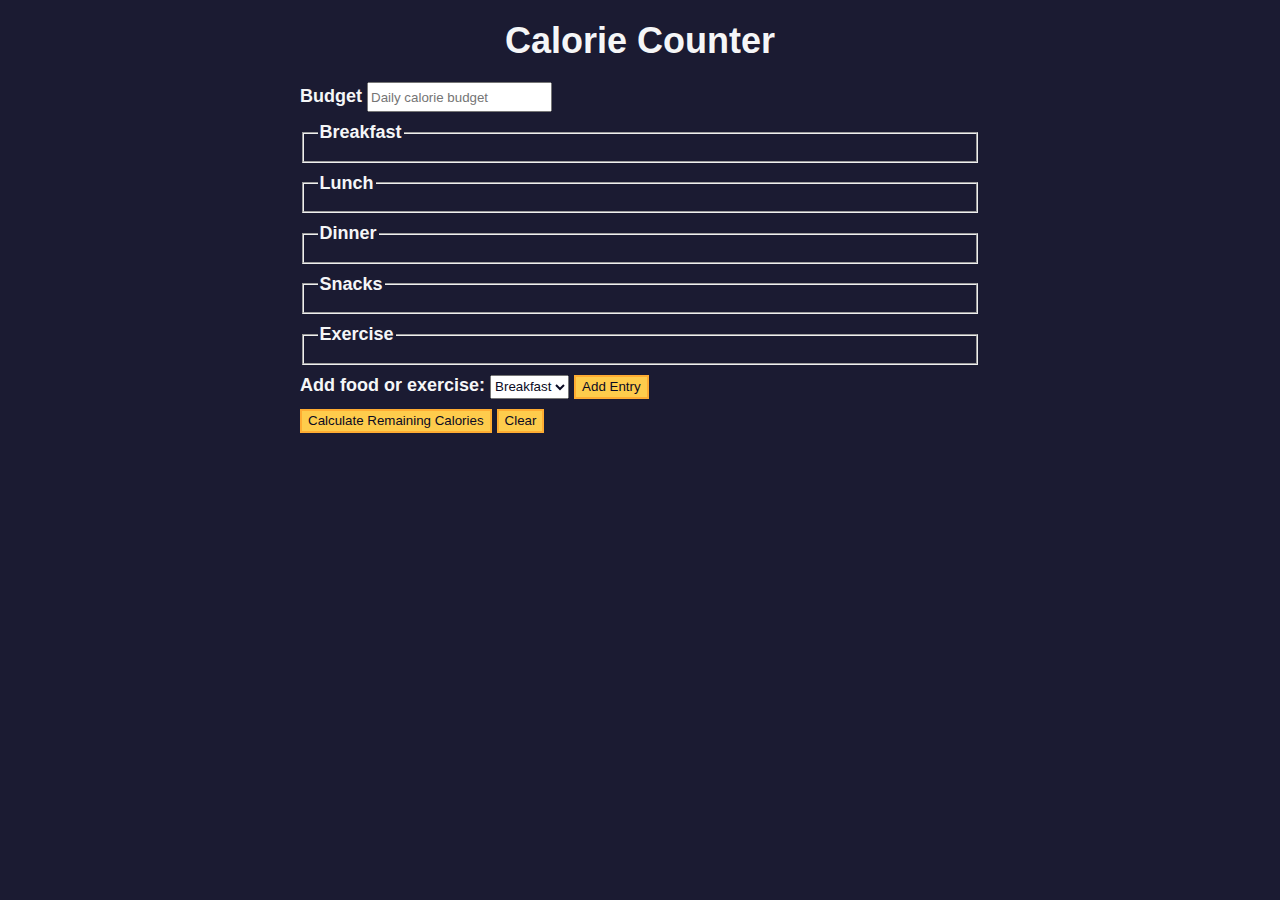
<file: calorie-counter/index.html>
<!DOCTYPE html>
<html lang="en">
  <head>
    <meta charset="utf-8" />
    <meta name="viewport" content="width=device-width, initial-scale=1.0" />
    <link rel="stylesheet" href="styles.css" />
    <title>Calorie Counter</title>
  </head>
  <body>
    <main>
      <h1>Calorie Counter</h1>
      <div class="container">
        <form id="calorie-counter">
          <label for="budget">Budget</label>
          <input
            type="number"
            min="0"
            id="budget"
            placeholder="Daily calorie budget"
            required
          />
          <fieldset id="breakfast">
            <legend>Breakfast</legend>
            <div class="input-container"></div>
          </fieldset>
          <fieldset id="lunch">
            <legend>Lunch</legend>
            <div class="input-container"></div>
          </fieldset>
          <fieldset id="dinner">
            <legend>Dinner</legend>
            <div class="input-container"></div>
          </fieldset>
          <fieldset id="snacks">
            <legend>Snacks</legend>
            <div class="input-container"></div>
          </fieldset>
          <fieldset id="exercise">
            <legend>Exercise</legend>
            <div class="input-container"></div>
          </fieldset>
          <div class="controls">
            <span>
              <label for="entry-dropdown">Add food or exercise:</label>
              <select id="entry-dropdown" name="options">
                <option value="breakfast" selected>Breakfast</option>
                <option value="lunch">Lunch</option>
                <option value="dinner">Dinner</option>
                <option value="snacks">Snacks</option>
                <option value="exercise">Exercise</option>
              </select>
              <button type="button" id="add-entry">Add Entry</button>
            </span>
          </div>
          <div>
            <button type="submit">Calculate Remaining Calories</button>
            <button type="button" id="clear">Clear</button>
          </div>
        </form>
        <div id="output" class="output hide"></div>
      </div>
    </main>
    <script src="./script.js"></script>
  </body>
</html>
</file>
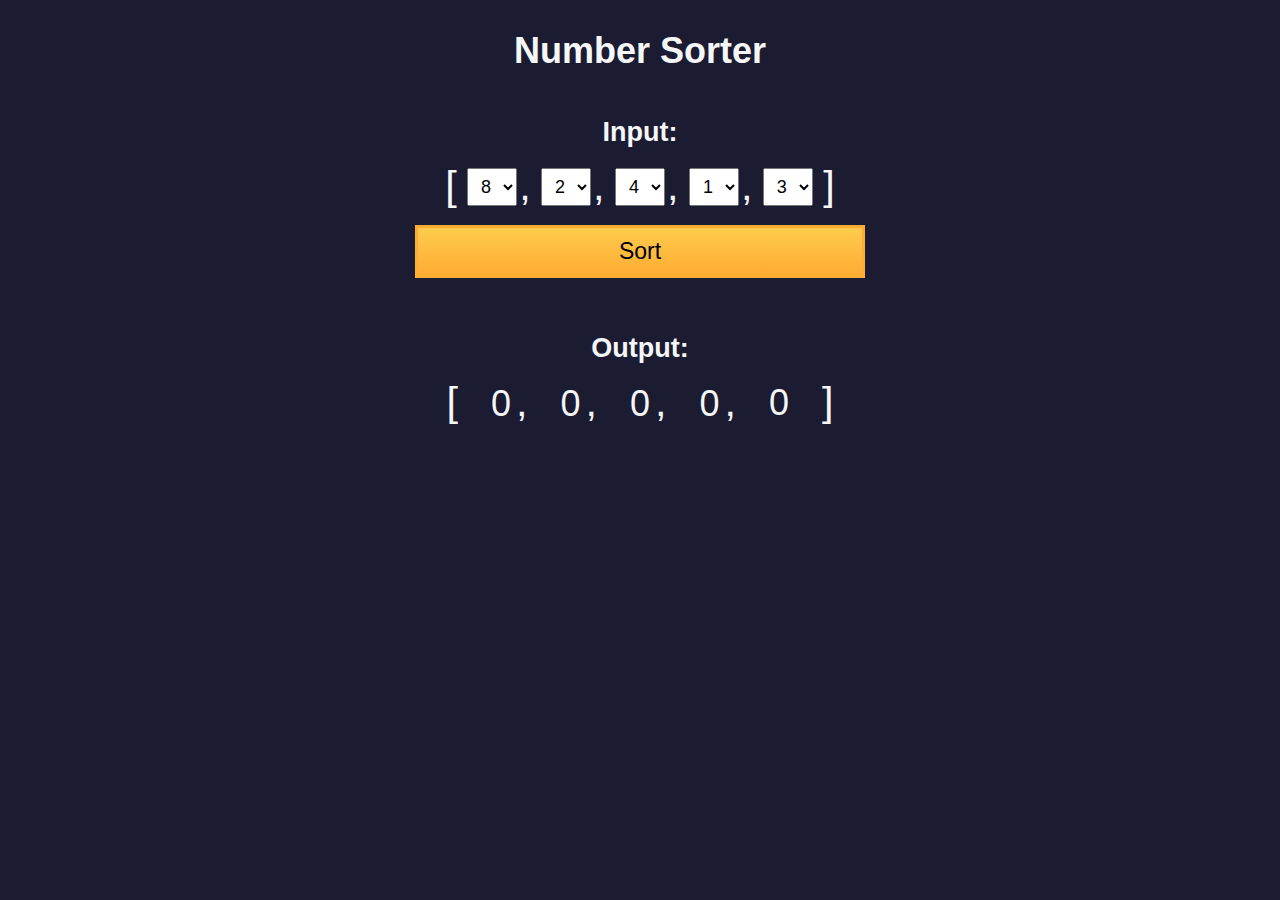
<file: fcc-algorithmic-thinking-number-sorter/index.html>
<!DOCTYPE html>
<html>
  <head>
    <meta charset="UTF-8" />
    <meta name="viewport" content="width=device-width, initial-scale=1.0" />
    <link rel="stylesheet" type="text/css" href="./styles.css" />
    <title>Number Sorter</title>
  </head>
  <body>
    <main>
      <h1>Number Sorter</h1>
      <form id="form" class="form">
        <h2>Input:</h2>
        <fieldset>
          <span class="bracket">[</span>
          <div>
            <select
              name="values"
              class="values-dropdown"
              aria-label="first number"
            >
              <option value="0">0</option>
              <option value="1">1</option>
              <option value="2">2</option>
              <option value="3">3</option>
              <option value="4">4</option>
              <option value="5">5</option>
              <option value="6">6</option>
              <option value="7">7</option>
              <option value="8" selected>8</option>
              <option value="9">9</option>
            </select>
            <span class="comma">,</span>
          </div>
          <div>
            <select
              name="values"
              class="values-dropdown"
              aria-label="second number"
            >
              <option value="0">0</option>
              <option value="1">1</option>
              <option value="2" selected>2</option>
              <option value="3">3</option>
              <option value="4">4</option>
              <option value="5">5</option>
              <option value="6">6</option>
              <option value="7">7</option>
              <option value="8">8</option>
              <option value="9">9</option>
            </select>
            <span class="comma">,</span>
          </div>
          <div>
            <select
              name="values"
              class="values-dropdown"
              aria-label="third number"
            >
              <option value="0">0</option>
              <option value="1">1</option>
              <option value="2">2</option>
              <option value="3">3</option>
              <option value="4" selected>4</option>
              <option value="5">5</option>
              <option value="6">6</option>
              <option value="7">7</option>
              <option value="8">8</option>
              <option value="9">9</option>
            </select>
            <span class="comma">,</span>
          </div>
          <div>
            <select
              name="values"
              class="values-dropdown"
              aria-label="fourth number"
            >
              <option value="0">0</option>
              <option value="1" selected>1</option>
              <option value="2">2</option>
              <option value="3">3</option>
              <option value="4">4</option>
              <option value="5">5</option>
              <option value="6">6</option>
              <option value="7">7</option>
              <option value="8">8</option>
              <option value="9">9</option>
            </select>
            <span class="comma">,</span>
          </div>
          <div>
            <select
              name="values"
              class="values-dropdown"
              aria-label="fifth number"
            >
              <option value="0">0</option>
              <option value="1">1</option>
              <option value="2">2</option>
              <option value="3" selected>3</option>
              <option value="4">4</option>
              <option value="5">5</option>
              <option value="6">6</option>
              <option value="7">7</option>
              <option value="8">8</option>
              <option value="9">9</option>
            </select>
          </div>
          <span class="bracket">]</span>
        </fieldset>
        <button id="sort">Sort</button>
      </form>
      <div class="output-container">
        <h2>Output:</h2>
        <div class="output-array">
          <span class="bracket">[</span>
          <div>
            <span class="output-value" id="output-value-0">0</span>
            <span class="comma">,</span>
          </div>
          <div>
            <span class="output-value" id="output-value-1">0</span>
            <span class="comma">,</span>
          </div>
          <div>
            <span class="output-value" id="output-value-2">0</span>
            <span class="comma">,</span>
          </div>
          <div>
            <span class="output-value" id="output-value-3">0</span>
            <span class="comma">,</span>
          </div>
          <div>
            <span class="output-value" id="output-value-4">0</span>
          </div>
          <span class="bracket">]</span>
        </div>
      </div>
    </main>
    <script src="./script.js"></script>
  </body>
</html>
</file>
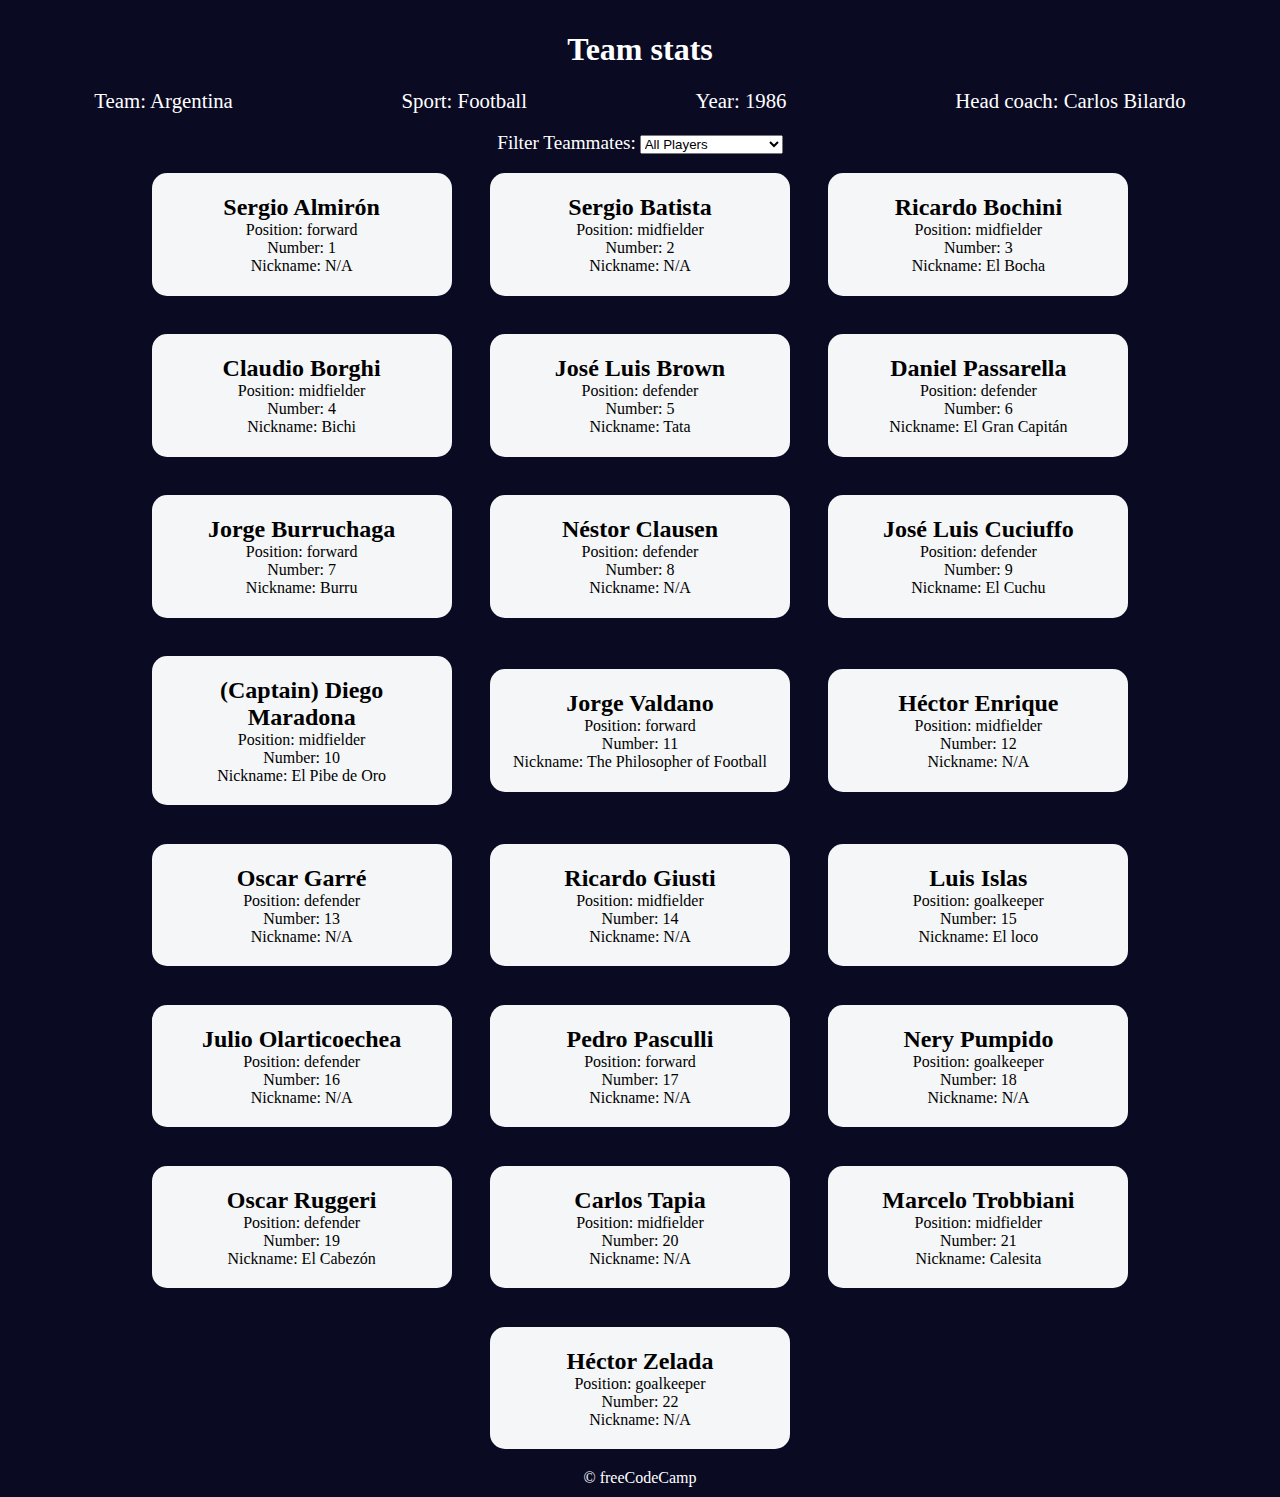
<file: fcc-building-football-team-cards/index.html>
<!DOCTYPE html>
<html lang="en">
  <head>
    <meta charset="UTF-8" />
    <meta http-equiv="X-UA-Compatible" content="IE=edge" />
    <meta name="viewport" content="width=device-width, initial-scale=1.0" />
    <title>
      Learn Modern JavaScript methods by building football team cards
    </title>
    <link rel="stylesheet" href="styles.css" />
  </head>
  <body>
    <h1 class="title">Team stats</h1>
    <main>
      <div class="team-stats">
        <p>Team: <span id="team"></span></p>
        <p>Sport: <span id="sport"></span></p>
        <p>Year: <span id="year"></span></p>
        <p>Head coach: <span id="head-coach"></span></p>
      </div>
      <label class="options-label" for="players">Filter Teammates:</label>
      <select name="players" id="players">
        <option value="all">All Players</option>
        <option value="nickname">Nicknames</option>
        <option value="forward">Position Forward</option>
        <option value="midfielder">Position Midfielder</option>
        <option value="defender">Position Defender</option>
        <option value="goalkeeper">Position Goalkeeper</option>
      </select>
      <div class="cards" id="player-cards">
        <div class="player-card">
          <h2>Sergio Almirón</h2>
          <p>Position: forward</p>
          <p>Number: 1</p>
          <p>Nickname: N/A</p>
        </div>
        <div class="player-card">
          <h2>Sergio Batista</h2>
          <p>Position: midfielder</p>
          <p>Number: 2</p>
          <p>Nickname: N/A</p>
        </div>
        <div class="player-card">
          <h2>Ricardo Bochini</h2>
          <p>Position: midfielder</p>
          <p>Number: 3</p>
          <p>Nickname: El Bocha</p>
        </div>
        <div class="player-card">
          <h2>Claudio Borghi</h2>
          <p>Position: midfielder</p>
          <p>Number: 4</p>
          <p>Nickname: Bichi</p>
        </div>
        <div class="player-card">
          <h2>José Luis Brown</h2>
          <p>Position: defender</p>
          <p>Number: 5</p>
          <p>Nickname: Tata</p>
        </div>
        <div class="player-card">
          <h2>Daniel Passarella</h2>
          <p>Position: defender</p>
          <p>Number: 6</p>
          <p>Nickname: El Gran Capitán</p>
        </div>
        <div class="player-card">
          <h2>Jorge Burruchaga</h2>
          <p>Position: forward</p>
          <p>Number: 7</p>
          <p>Nickname: Burru</p>
        </div>
        <div class="player-card">
          <h2>Néstor Clausen</h2>
          <p>Position: defender</p>
          <p>Number: 8</p>
          <p>Nickname: N/A</p>
        </div>
        <div class="player-card">
          <h2>José Luis Cuciuffo</h2>
          <p>Position: defender</p>
          <p>Number: 9</p>
          <p>Nickname: El Cuchu</p>
        </div>
        <div class="player-card">
          <h2>(Captain) Diego Maradona</h2>
          <p>Position: midfielder</p>
          <p>Number: 10</p>
          <p>Nickname: El Pibe de Oro</p>
        </div>
        <div class="player-card">
          <h2>Jorge Valdano</h2>
          <p>Position: forward</p>
          <p>Number: 11</p>
          <p>Nickname: The Philosopher of Football</p>
        </div>
        <div class="player-card">
          <h2>Héctor Enrique</h2>
          <p>Position: midfielder</p>
          <p>Number: 12</p>
          <p>Nickname: N/A</p>
        </div>
        <div class="player-card">
          <h2>Oscar Garré</h2>
          <p>Position: defender</p>
          <p>Number: 13</p>
          <p>Nickname: N/A</p>
        </div>
        <div class="player-card">
          <h2>Ricardo Giusti</h2>
          <p>Position: midfielder</p>
          <p>Number: 14</p>
          <p>Nickname: N/A</p>
        </div>
        <div class="player-card">
          <h2>Luis Islas</h2>
          <p>Position: goalkeeper</p>
          <p>Number: 15</p>
          <p>Nickname: El loco</p>
        </div>
        <div class="player-card">
          <h2>Julio Olarticoechea</h2>
          <p>Position: defender</p>
          <p>Number: 16</p>
          <p>Nickname: N/A</p>
        </div>
        <div class="player-card">
          <h2>Pedro Pasculli</h2>
          <p>Position: forward</p>
          <p>Number: 17</p>
          <p>Nickname: N/A</p>
        </div>
        <div class="player-card">
          <h2>Nery Pumpido</h2>
          <p>Position: goalkeeper</p>
          <p>Number: 18</p>
          <p>Nickname: N/A</p>
        </div>
        <div class="player-card">
          <h2>Oscar Ruggeri</h2>
          <p>Position: defender</p>
          <p>Number: 19</p>
          <p>Nickname: El Cabezón</p>
        </div>
        <div class="player-card">
          <h2>Carlos Tapia</h2>
          <p>Position: midfielder</p>
          <p>Number: 20</p>
          <p>Nickname: N/A</p>
        </div>
        <div class="player-card">
          <h2>Marcelo Trobbiani</h2>
          <p>Position: midfielder</p>
          <p>Number: 21</p>
          <p>Nickname: Calesita</p>
        </div>
        <div class="player-card">
          <h2>Héctor Zelada</h2>
          <p>Position: goalkeeper</p>
          <p>Number: 22</p>
          <p>Nickname: N/A</p>
        </div>
      </div>
    </main>
    <footer>&copy; freeCodeCamp</footer>
    <script src="./script.js"></script>
  </body>
</html>
</file>
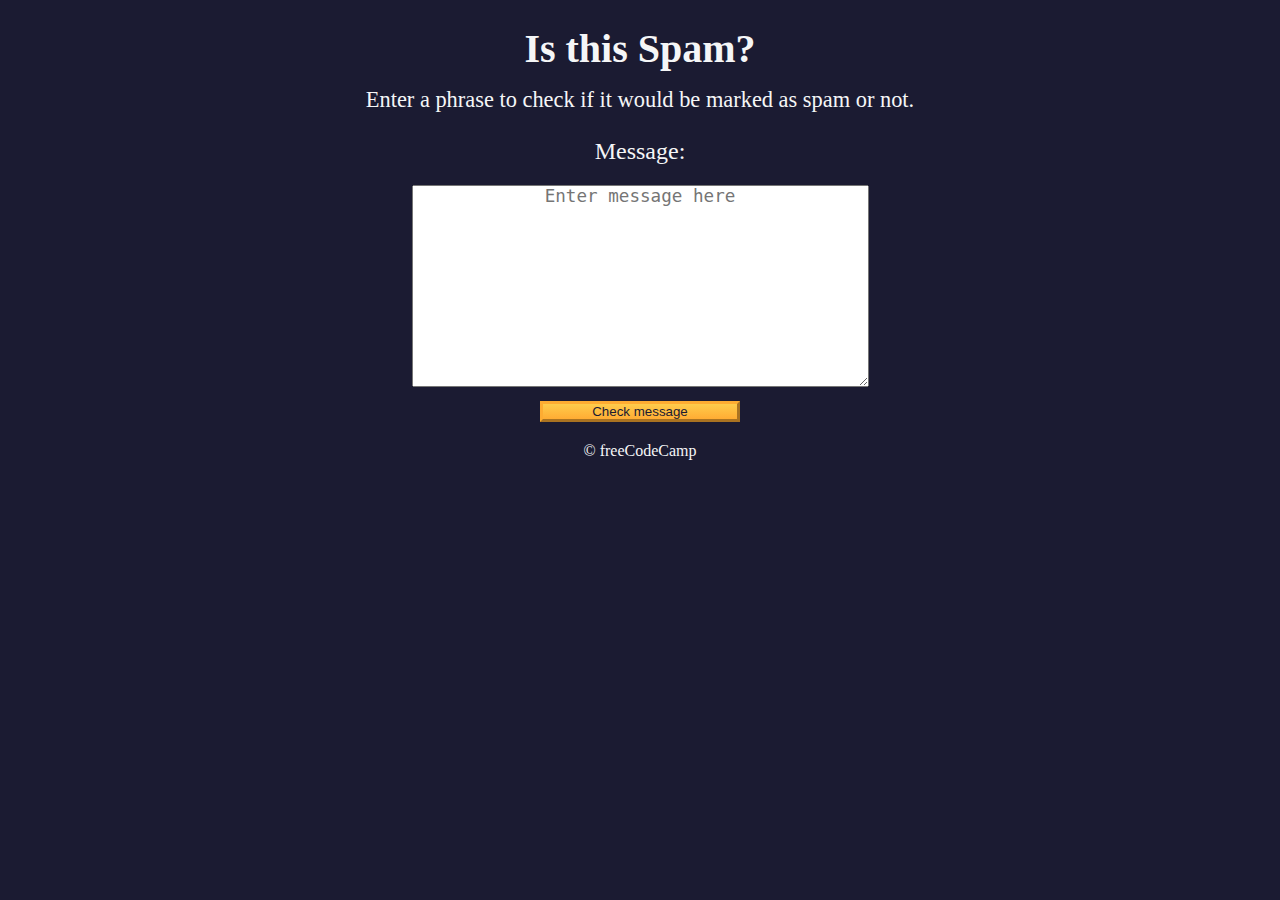
<file: fcc-building-spam-filter/index.html>
<!DOCTYPE html>
<html lang="en">
  <head>
    <meta charset="UTF-8" />
    <meta name="viewport" content="width=device-width" />
    <title>Learn Regular Expressions by Building a Spam Filter</title>
    <link rel="stylesheet" href="styles.css" />
  </head>

  <body>
    <header class="main-text">
      <h1 class="title">Is this Spam?</h1>
      <p class="description">
        Enter a phrase to check if it would be marked as spam or not.
      </p>
    </header>

    <main>
      <label class="message-label" for="message-input">Message: </label>
      <textarea
        placeholder="Enter message here"
        value=""
        type="text"
        name="message"
        id="message-input"
        rows="10"
        cols="40"
      ></textarea>
      <button class="btn" id="check-message-btn" type="button">
        Check message
      </button>
      <p id="result"></p>
    </main>

    <footer class="footer">&copy; freeCodeCamp</footer>
    <script src="./script.js"></script>
  </body>
</html>
</file>
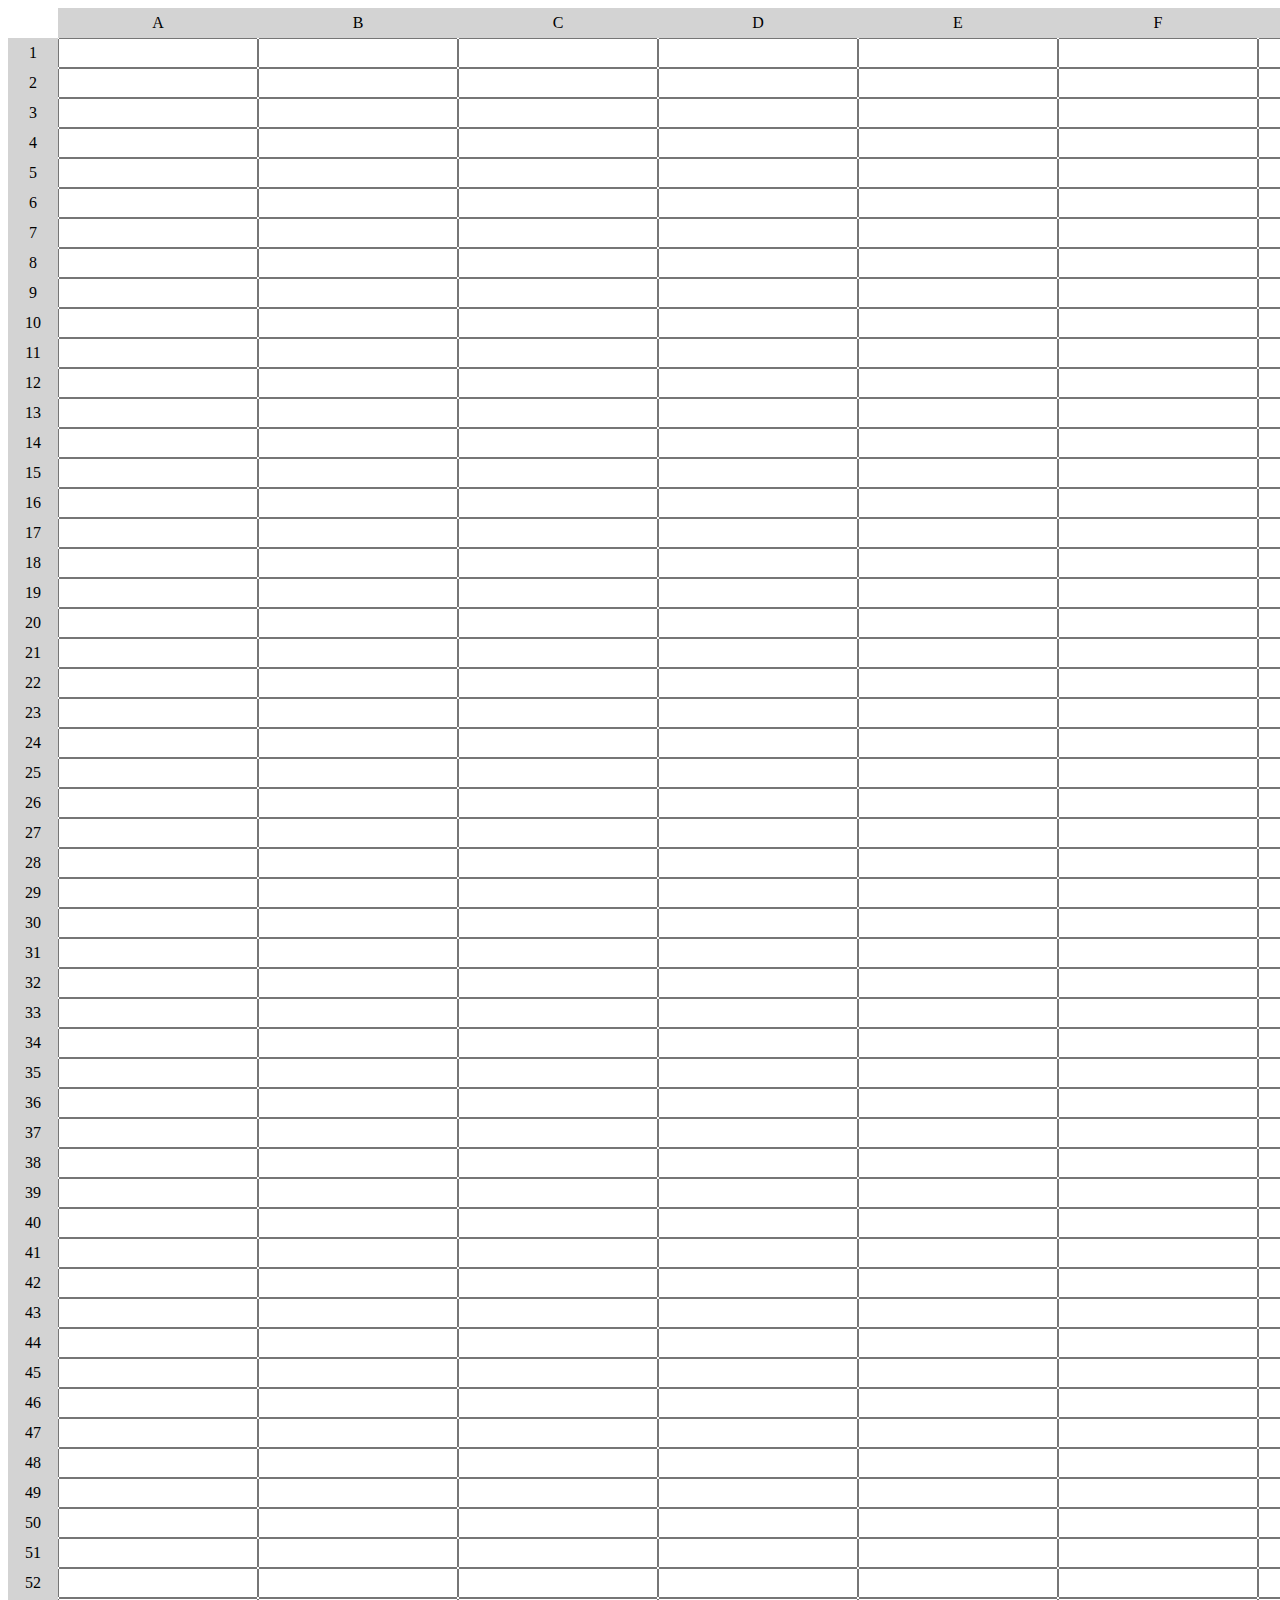
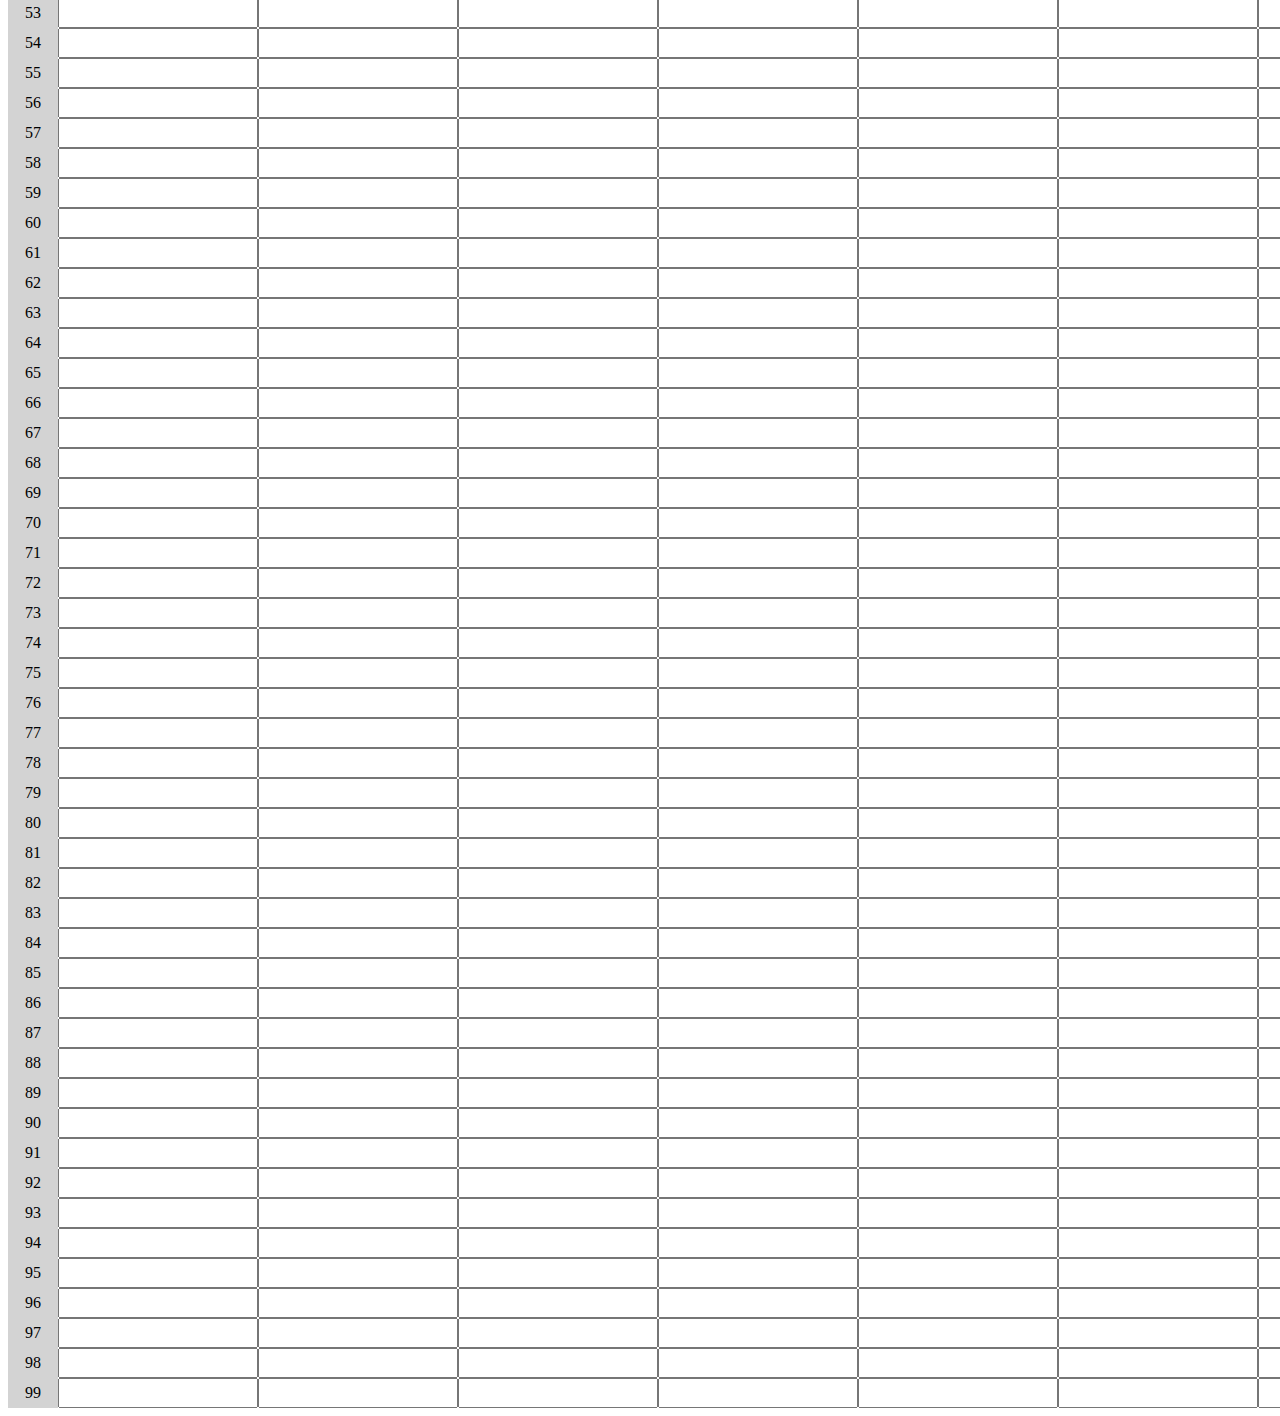
<file: fcc-building-spreadsheet/index.html>
<!DOCTYPE html>
<html lang="en">
  <head>
    <meta charset="utf-8" />
    <meta name="viewport" content="width=device-width, initial-scale=1" />
    <link rel="stylesheet" href="./styles.css" />
    <title>Functional Programming Spreadsheet</title>
  </head>
  <body>
    <div id="container">
      <div></div>
    </div>
    <script src="./script.js"></script>
  </body>
</html>
</file>
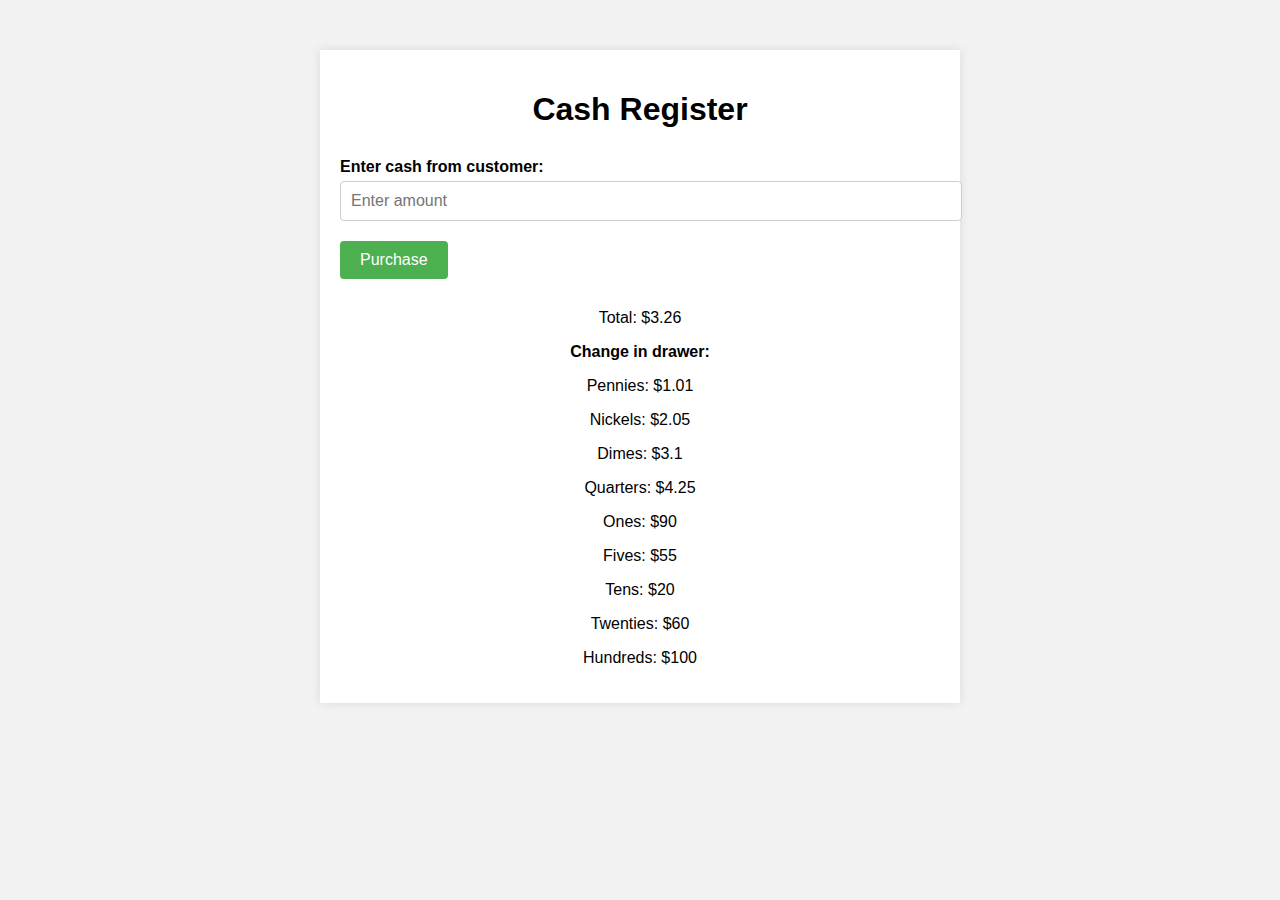
<file: fcc-cash-register-project/index.html>
<!DOCTYPE html>
<html lang="en">
  <head>
    <meta charset="UTF-8" />
    <meta name="viewport" content="width=device-width, initial-scale=1.0" />
    <title>Cash Register</title>
    <link rel="stylesheet" href="styles.css" />
  </head>
  <body>
    <div class="container">
      <h1>Cash Register</h1>
      <div id="change-due"></div>
      <div class="input-section">
        <label for="cash">Enter cash from customer:</label>
        <input type="number" id="cash" placeholder="Enter amount" />
      </div>
      <div class="purchase-section">
        <button id="purchase-btn">Purchase</button>
      </div>
      <div class="result-section">
        <p id="price-screen" class="price-screen"></p>
        <div id="result"></div>
        <div id="cash-drawer-display" class="cash-drawer-display"></div>
      </div>
    </div>
    <script src="script.js"></script>
  </body>
</html>
</file>
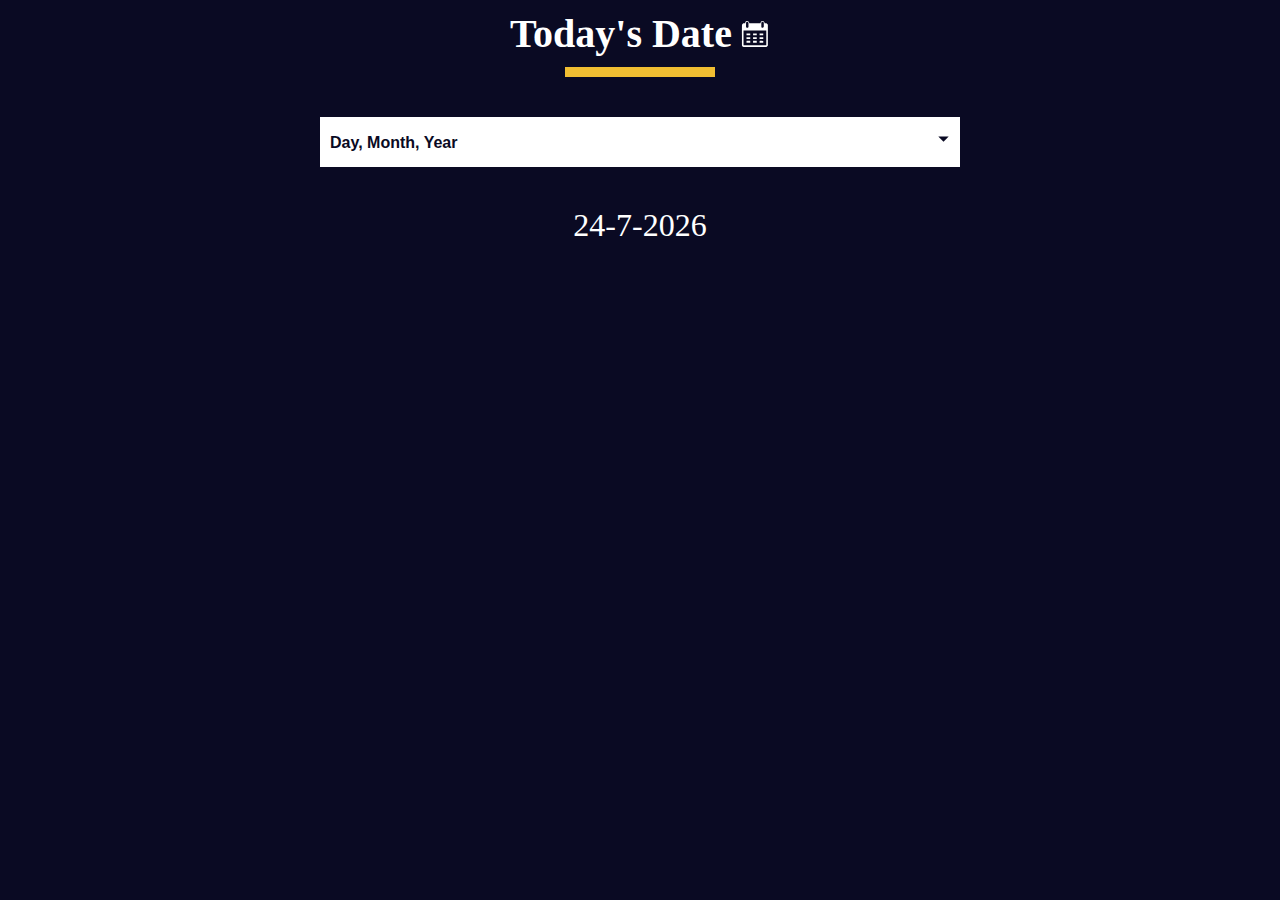
<file: fcc-date-formatter/index.html>
<!DOCTYPE html>
<html lang="en">
  <head>
    <meta charset="UTF-8" />
    <meta http-equiv="X-UA-Compatible" content="IE=edge" />
    <meta name="viewport" content="width=device-width, initial-scale=1.0" />
    <title>Learn the Date Object by Building a Date Formatter</title>
    <link rel="stylesheet" href="./styles.css" />
  </head>
  <body>
    <main>
      <div class="title-container">
        <h1 class="title">Today's Date</h1>

        <svg
          class="date-svg"
          xmlns="http://www.w3.org/2000/svg"
          version="1.0"
          width="512.000000pt"
          height="512.000000pt"
          viewBox="0 0 512.000000 512.000000"
          preserveAspectRatio="xMidYMid meet"
        >
          <g
            transform="translate(0.000000,512.000000) scale(0.100000,-0.100000)"
            fill="#fff"
            stroke="none"
          >
            <path
              d="M1145 4777 c-71 -24 -120 -54 -164 -102 -59 -64 -83 -124 -89 -216 l-4 -77 -147 -3 c-142 -4 -149 -5 -213 -37 -81 -40 -149 -111 -177 -188 -21 -54 -21 -64 -21 -1789 0 -1725 0 -1735 21 -1789 28 -77 96 -148 177 -188 l67 -33 1950 0 1950 0 67 33 c74 36 133 96 170 170 l23 47 0 1760 0 1760 -23 47 c-37 74 -96 134 -169 170 -63 31 -71 32 -213 36 l-148 4 -4 77 c-8 133 -82 242 -200 297 -54 25 -75 29 -148 29 -94 -1 -151 -20 -220 -75 -75 -59 -130 -181 -130 -287 l0 -43 -954 0 -954 0 -7 74 c-12 137 -89 251 -201 303 -66 30 -179 39 -239 20z m209 -164 c23 -16 52 -49 66 -73 l25 -45 0 -365 0 -365 -28 -47 c-30 -52 -88 -92 -149 -103 -54 -10 -137 17 -175 57 -65 69 -64 60 -61 471 l3 373 27 41 c17 26 45 50 80 68 71 35 151 31 212 -12z m2594 11 c41 -20 59 -37 82 -78 l30 -51 0 -360 c0 -329 -2 -364 -19 -401 -36 -79 -137 -133 -222 -119 -57 10 -125 58 -151 107 -23 42 -23 50 -26 388 -3 377 -1 403 51 465 62 76 162 95 255 49z m537 -2717 l0 -1239 -24 -19 c-23 -19 -67 -19 -1916 -19 -1849 0 -1893 0 -1916 19 l-24 19 -3 1241 -2 1241 1942 -2 1943 -3 0 -1238z"
            />
            <path
              d="M1112 2493 l3 -158 318 -3 317 -2 0 160 0 160 -320 0 -321 0 3 -157z"
            />
            <path
              d="M2230 2490 l0 -160 315 0 315 0 0 160 0 160 -315 0 -315 0 0 -160z"
            />
            <path
              d="M3342 2493 l3 -158 310 0 310 0 3 158 3 157 -316 0 -316 0 3 -157z"
            />
            <path
              d="M1110 1855 l0 -155 320 0 320 0 0 155 0 155 -320 0 -320 0 0 -155z"
            />
            <path
              d="M2230 1855 l0 -155 315 0 315 0 0 155 0 155 -315 0 -315 0 0 -155z"
            />
            <path
              d="M3340 1855 l0 -155 315 0 315 0 0 155 0 155 -315 0 -315 0 0 -155z"
            />
            <path
              d="M1117 1383 c-4 -3 -7 -78 -7 -165 l0 -158 320 0 320 0 0 165 0 165 -313 0 c-173 0 -317 -3 -320 -7z"
            />
            <path
              d="M2230 1225 l0 -165 315 0 315 0 0 165 0 165 -315 0 -315 0 0 -165z"
            />
            <path
              d="M3347 1383 c-4 -3 -7 -78 -7 -165 l0 -158 315 0 315 0 -2 163 -3 162 -306 3 c-168 1 -308 -1 -312 -5z"
            />
          </g>
        </svg>
      </div>
      <div class="divider"></div>

      <div class="dropdown-container">
        <select name="date-options" id="date-options">
          <option value="dd-mm-yyyy">Day, Month, Year</option>
          <option value="yyyy-mm-dd">Year, Month, Day</option>
          <option value="mm-dd-yyyy-h-mm">
            Month, Day, Year, Hours, Minutes
          </option>
        </select>
        <div class="select-icon">
          <svg
            class="icon"
            xmlns="http://www.w3.org/2000/svg"
            width="25"
            height="35"
            viewBox="0 0 24 24"
          >
            <rect x="0" fill="none" width="24" height="24" />

            <g>
              <path d="M7 10l5 5 5-5" />
            </g>
          </svg>
        </div>
      </div>

      <p id="current-date"></p>
    </main>

    <script src="./script.js"></script>
  </body>
</html>
</file>
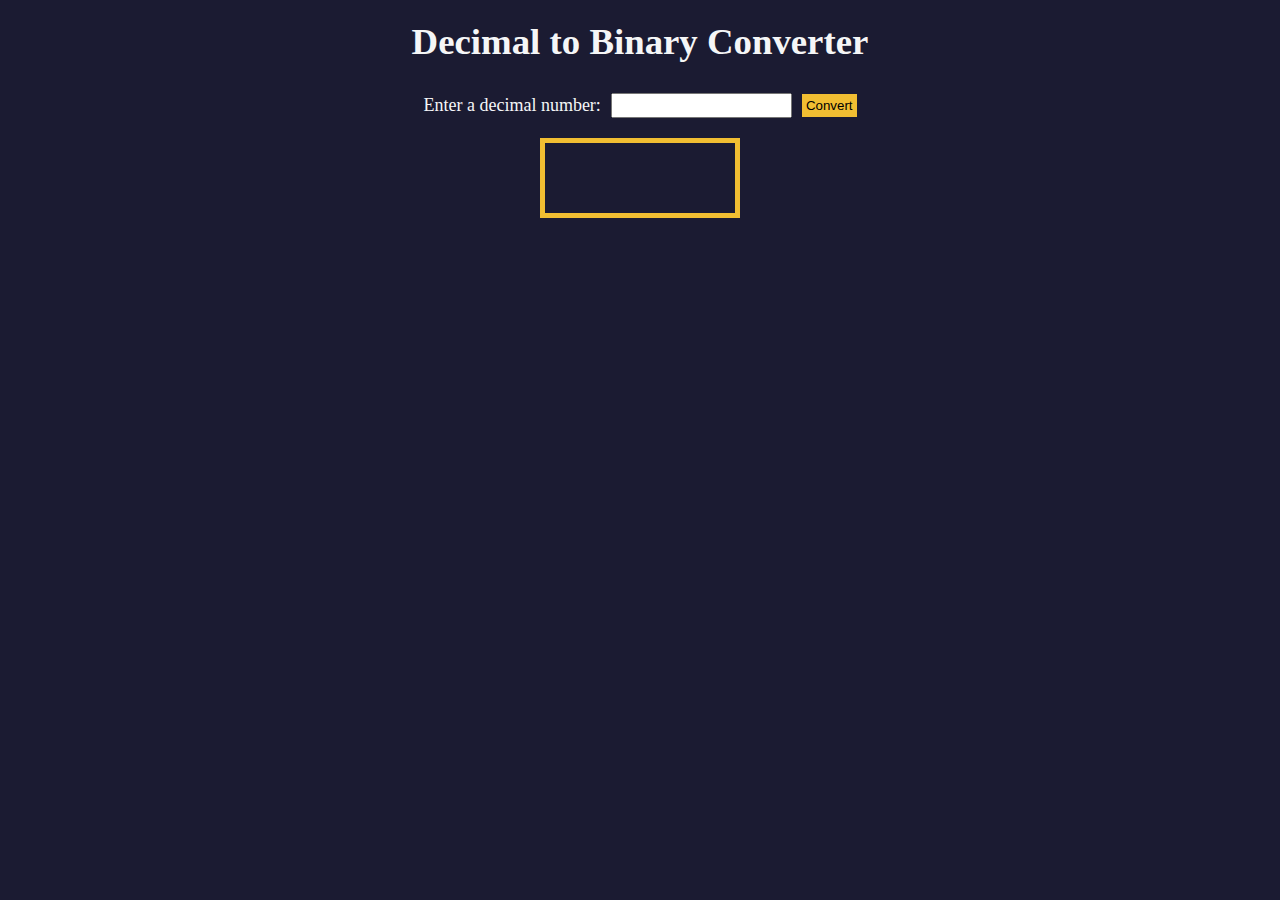
<file: fcc-decimal-to-binary-converter/index.html>
<!DOCTYPE html>
<html lang="en">
  <head>
    <meta charset="UTF-8" />
    <meta http-equiv="X-UA-Compatible" content="IE=edge" />
    <meta name="viewport" content="width=device-width, initial-scale=1.0" />
    <title>Decimal to Binary Converter</title>
    <link rel="stylesheet" href="styles.css" />
  </head>
  <body>
    <h1>Decimal to Binary Converter</h1>
    <div class="input-container">
      <label for="number-input">Enter a decimal number:</label>
      <input
        value=""
        type="number"
        name="decimal number input"
        id="number-input"
        class="number-input"
      />
      <button class="convert-btn" id="convert-btn">Convert</button>
    </div>
    <output id="result" for="number-input"></output>
    <div id="animation-container"></div>
    <script src="script.js"></script>
  </body>
</html>
</file>
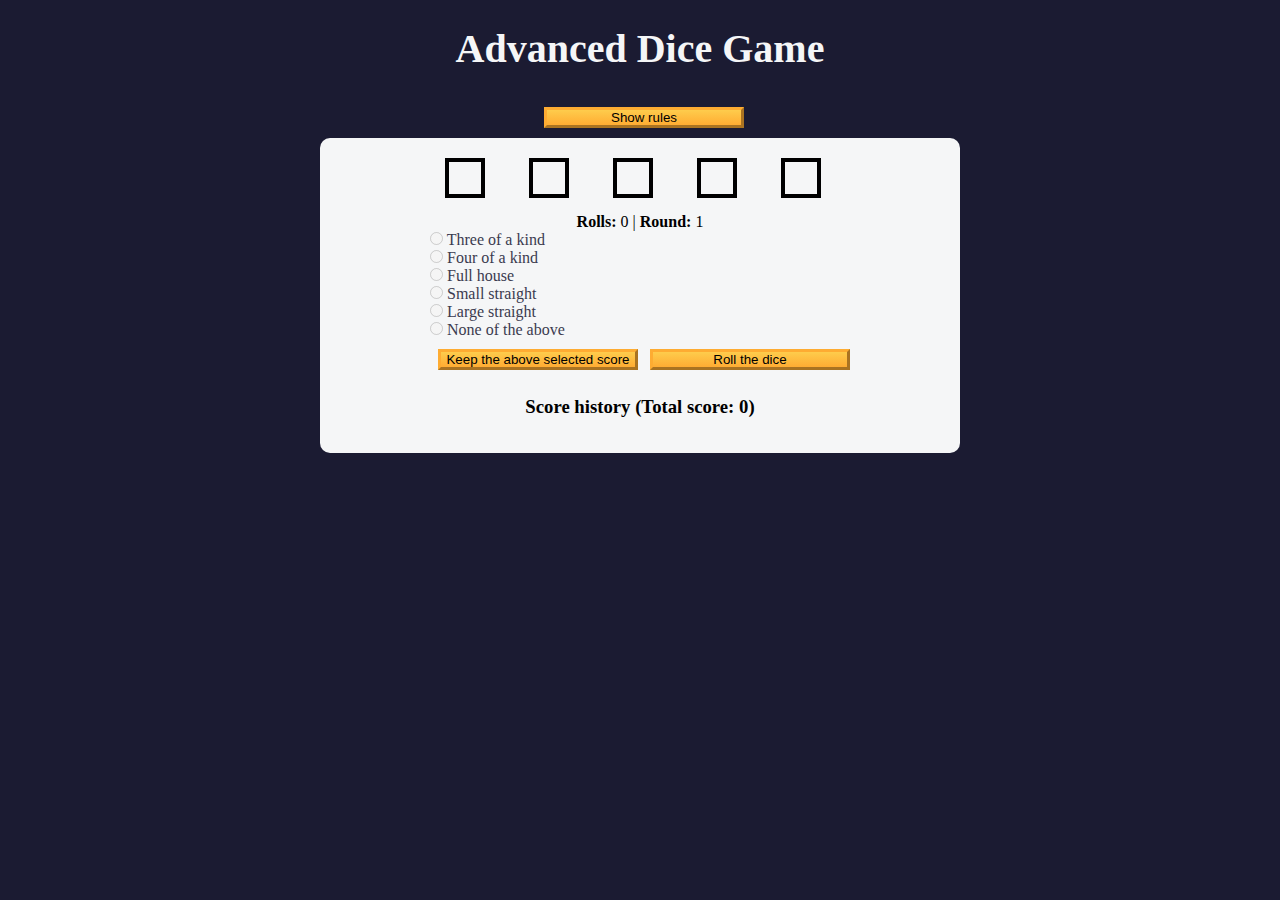
<file: fcc-dice-game/index.html>
<!DOCTYPE html>
<html lang="en">
  <head>
    <meta charset="utf-8" />
    <meta name="viewport" content="width=device-width, initial-scale=1.0" />
    <title>Advanced Dice Game</title>
    <link rel="stylesheet" href="styles.css" />
  </head>

  <body>
    <header>
      <h1>Advanced Dice Game</h1>
      <button class="btn" id="rules-btn" type="button">Show rules</button>
      <div class="rules-container">
        <h2>Rules</h2>
        <ul>
          <li>There are total of six rounds</li>
          <li>You can only roll the dice three times per round</li>
          <li>To start the game, roll the dice</li>
          <li>
            Then, choose from one of the selected scores or roll the dice again
          </li>
          <li>
            If you choose a selected score, then you will move to the next round
          </li>
          <li>
            If you decline to choose a selected score, then you can roll the
            dice again two more times
          </li>
        </ul>
        <h2 class="points">Points</h2>
        <ul>
          <li>Three of a kind: Sum of all five dice</li>
          <li>Four of a kind: Sum of all five dice</li>
          <li>Full house: Three of a kind and a pair - 25 points</li>
          <li>
            Small straight: Four of the dice have consecutive values - 30 points
          </li>
          <li>
            Large straight: All five dice have consecutive values - 40 points
          </li>
        </ul>
      </div>
    </header>

    <main>
      <form id="game">
        <div id="dice">
          <div class="die"></div>
          <div class="die"></div>
          <div class="die"></div>
          <div class="die"></div>
          <div class="die"></div>
        </div>

        <p class="rounds-text">
          <strong>Rolls:</strong> <span id="current-round-rolls">0</span> |
          <strong>Round:</strong> <span id="current-round">1</span>
        </p>

        <div id="score-options">
          <div>
            <input
              type="radio"
              name="score-options"
              id="three-of-a-kind"
              value="three-of-a-kind"
              disabled
            />
            <label for="three-of-a-kind">Three of a kind<span></span></label>
          </div>
          <div>
            <input
              type="radio"
              name="score-options"
              id="four-of-a-kind"
              value="four-of-a-kind"
              disabled
            />
            <label for="four-of-a-kind">Four of a kind<span></span></label>
          </div>
          <div>
            <input
              type="radio"
              name="score-options"
              id="full-house"
              value="full-house"
              disabled
            />
            <label for="full-house">Full house<span></span></label>
          </div>
          <div>
            <input
              type="radio"
              name="score-options"
              id="small-straight"
              value="small-straight"
              disabled
            />
            <label for="small-straight">Small straight<span></span></label>
          </div>
          <div>
            <input
              type="radio"
              name="score-options"
              id="large-straight"
              value="large-straight"
              disabled
            />
            <label for="large-straight">Large straight<span></span></label>
          </div>

          <div>
            <input
              type="radio"
              name="score-options"
              id="none"
              value="none"
              disabled
            />
            <label for="none">None of the above<span></span></label>
          </div>
        </div>

        <button class="btn" id="keep-score-btn" type="button">
          Keep the above selected score
        </button>
        <button class="btn" id="roll-dice-btn" type="button">
          Roll the dice
        </button>
      </form>

      <div id="scores">
        <h3>Score history (Total score: <span id="total-score">0</span>)</h3>
        <ol id="score-history"></ol>
      </div>
    </main>
    <script src="./script.js"></script>
  </body>
</html>
</file>
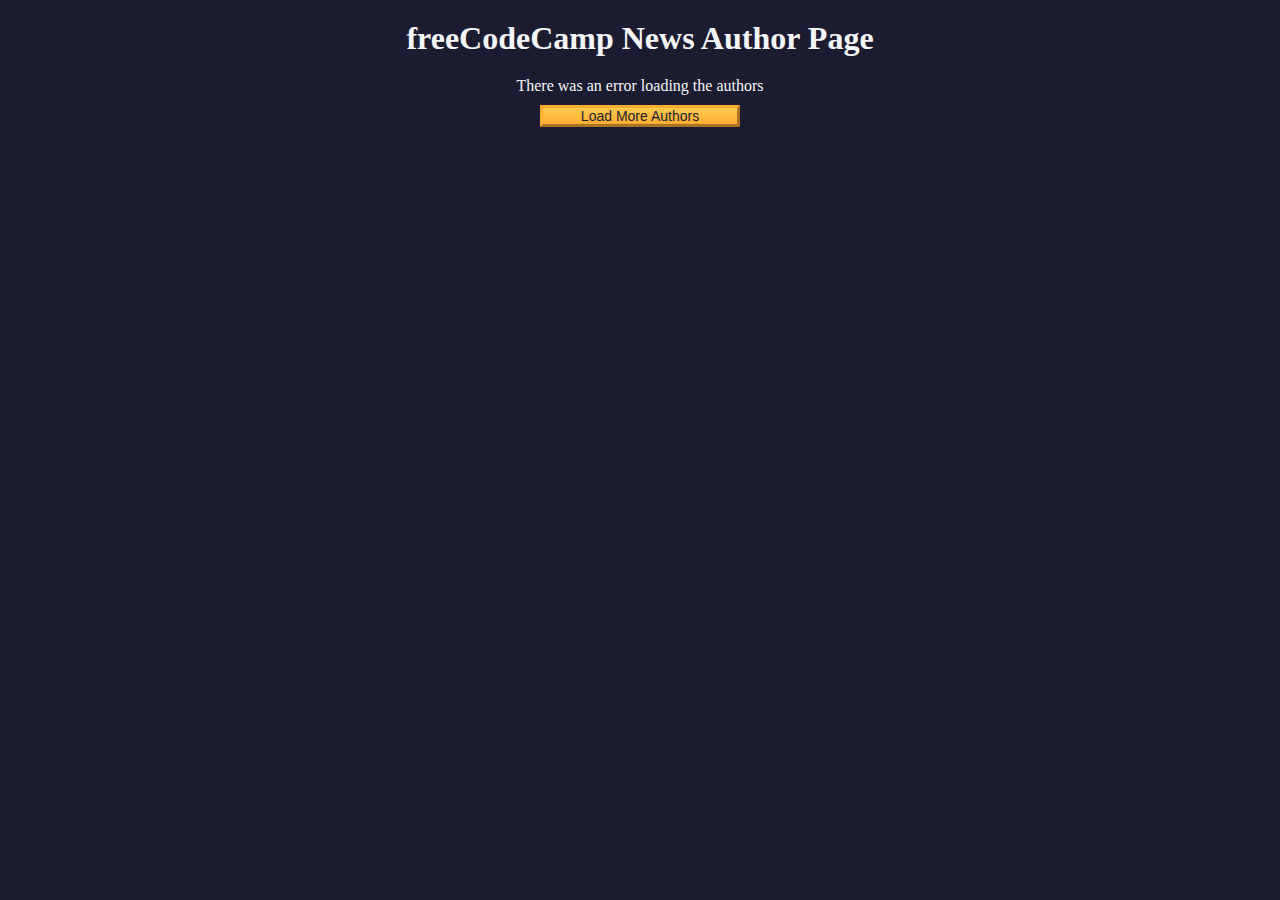
<file: fcc-fetch-promises-authors/index.html>
<!DOCTYPE html>
<html lang="en">
  <head>
    <meta charset="UTF-8" />
    <meta http-equiv="X-UA-Compatible" content="IE=edge" />
    <meta name="viewport" content="width=device-width, initial-scale=1.0" />
    <title>freeCodeCamp News Author Page</title>
    <link rel="stylesheet" href="./styles.css" />
  </head>
  <body>
    <h1 class="title">freeCodeCamp News Author Page</h1>

    <main>
      <div id="author-container"></div>
      <button class="btn" id="load-more-btn">Load More Authors</button>
    </main>

    <script src="./script.js"></script>
  </body>
</html>
</file>
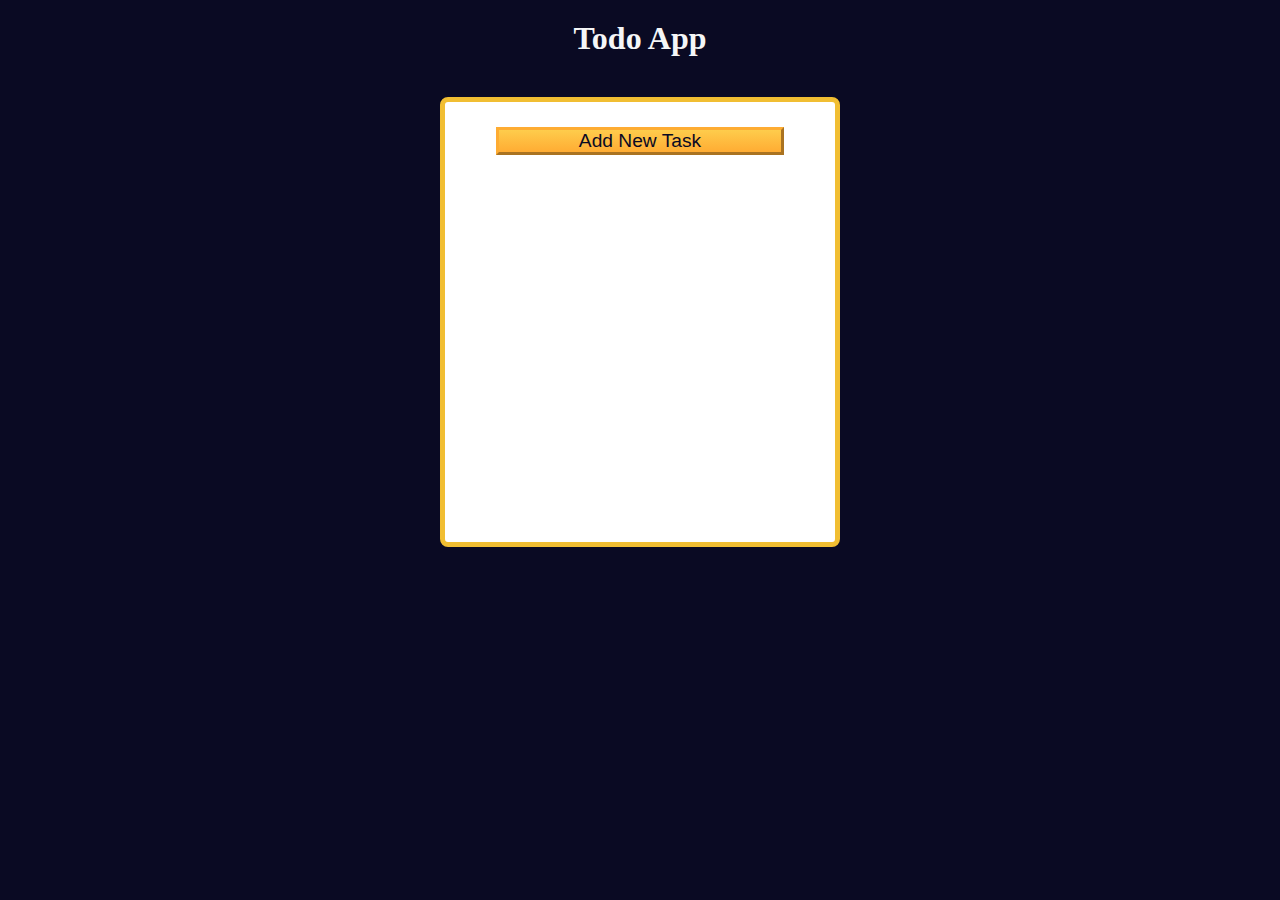
<file: fcc-local-storage-todo/index.html>
<!DOCTYPE html>
<html lang="en">
  <head>
    <meta charset="UTF-8" />
    <meta http-equiv="X-UA-Compatible" content="IE=edge" />
    <meta name="viewport" content="width=device-width, initial-scale=1.0" />
    <title>Learn localStorage by Building a Todo App</title>
    <link rel="stylesheet" href="styles.css" />
  </head>

  <body>
    <main>
      <h1>Todo App</h1>
      <div class="todo-app">
        <button id="open-task-form-btn" class="btn large-btn">
          Add New Task
        </button>
        <form class="task-form hidden" id="task-form">
          <div class="task-form-header">
            <button
              id="close-task-form-btn"
              class="close-task-form-btn"
              type="button"
              aria-label="close"
            >
              <svg
                class="close-icon"
                xmlns="http://www.w3.org/2000/svg"
                viewBox="0 0 48 48"
                width="48px"
                height="48px"
              >
                <path
                  fill="#F44336"
                  d="M21.5 4.5H26.501V43.5H21.5z"
                  transform="rotate(45.001 24 24)"
                />
                <path
                  fill="#F44336"
                  d="M21.5 4.5H26.5V43.501H21.5z"
                  transform="rotate(135.008 24 24)"
                />
              </svg>
            </button>
          </div>
          <div class="task-form-body">
            <label class="task-form-label" for="title-input">Title</label>
            <input
              required
              type="text"
              class="form-control"
              id="title-input"
              value=""
            />
            <label class="task-form-label" for="date-input">Date</label>
            <input type="date" class="form-control" id="date-input" value="" />
            <label class="task-form-label" for="description-input"
              >Description</label
            >
            <textarea
              class="form-control"
              id="description-input"
              cols="30"
              rows="5"
            ></textarea>
          </div>
          <div class="task-form-footer">
            <button
              id="add-or-update-task-btn"
              class="btn large-btn"
              type="submit"
            >
              Add Task
            </button>
          </div>
        </form>
        <dialog id="confirm-close-dialog">
          <form method="dialog">
            <p class="discard-message-text">Discard unsaved changes?</p>
            <div class="confirm-close-dialog-btn-container">
              <button id="cancel-btn" class="btn">Cancel</button>
              <button id="discard-btn" class="btn">Discard</button>
            </div>
          </form>
        </dialog>
        <div id="tasks-container"></div>
      </div>
    </main>
    <script src="script.js"></script>
  </body>
</html>
</file>
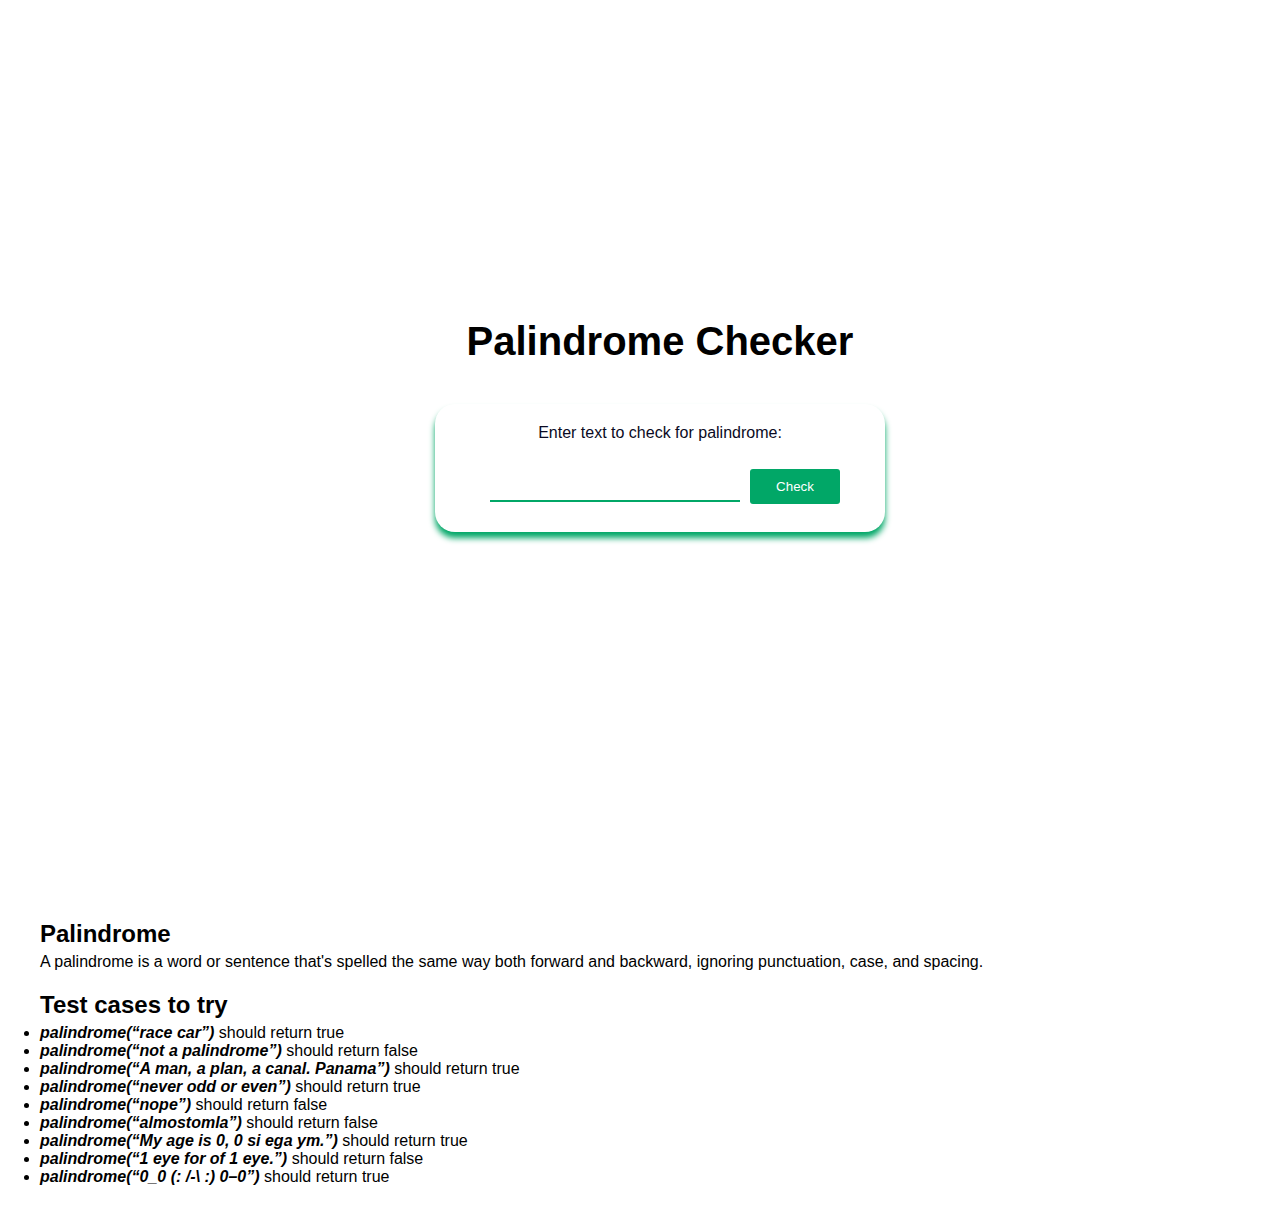
<file: fcc-palindrome-checker/index.html>
<!DOCTYPE html>
<html lang="en">
  <head>
    <meta charset="UTF-8" />
    <meta name="viewport" content="width=device-width, initial-scale=1.0" />
    <title>Palindrome Checker</title>
    <link rel="stylesheet" href="./styles.css" />
  </head>
  <body>
    <main>
      <div class="container">
        <h1>Palindrome Checker</h1>
        <div class="palindrome-container">
          <label for="text-input">Enter text to check for palindrome:</label>
          <input id="text-input" />
          <button id="check-btn">Check</button>
        </div>
        <div id="result"></div>
      </div>

      <dl id="palindrome-def">
        <dt>
          <h2>Palindrome</h2>
        </dt>
        <dd>
          <p>
            A palindrome is a word or sentence that's spelled the same way both
            forward and backward, ignoring punctuation, case, and spacing.
          </p>
        </dd>
      </dl>

      <h2>Test cases to try</h2>
      <ul>
        <li>
          <strong><em>palindrome(“race car”)</em></strong> should return true
        </li>
        <li>
          <strong><em>palindrome(“not a palindrome”)</em></strong
          ><em> </em>should return false
        </li>
        <li>
          <strong><em>palindrome(“A man, a plan, a canal. Panama”)</em></strong>
          should return true
        </li>
        <li>
          <strong><em>palindrome(“never odd or even”)</em></strong> should
          return true
        </li>
        <li>
          <strong><em>palindrome(“nope”)</em></strong> should return false
        </li>
        <li>
          <strong><em>palindrome(“almostomla”)</em></strong> should return false
        </li>
        <li>
          <strong><em>palindrome(“My age is 0, 0 si ega ym.”)</em></strong>
          should return true
        </li>
        <li>
          <strong><em>palindrome(“1 eye for of 1 eye.”)</em></strong> should
          return false
        </li>
        <li>
          <strong><em>palindrome(“0_0 (: /-\ :) 0–0”)</em></strong> should
          return true
        </li>
      </ul>
    </main>

    <script src="./script.js"></script>
  </body>
</html>
</file>
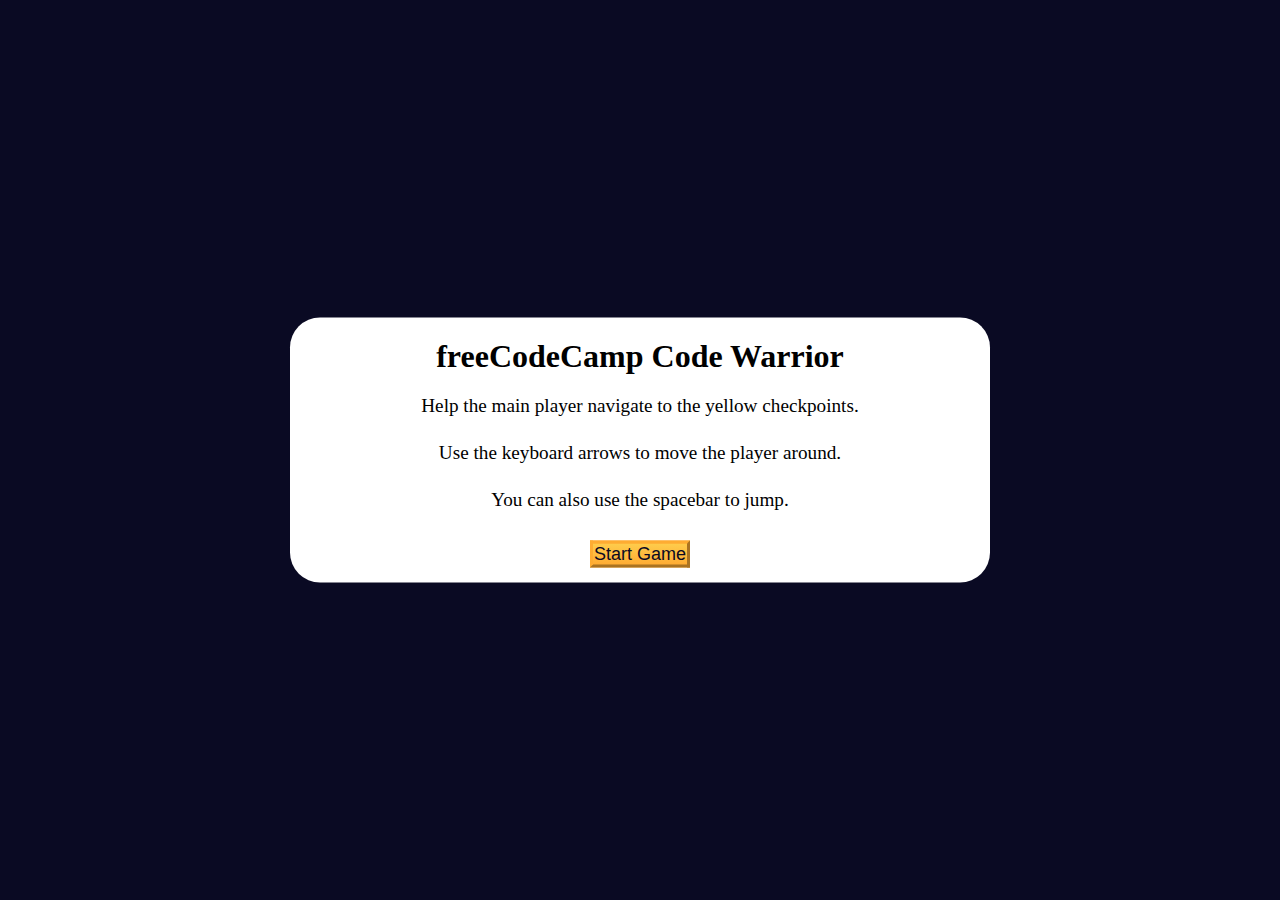
<file: fcc-platformer-game/index.html>
<!DOCTYPE html>
<html lang="en">
  <head>
    <meta charset="UTF-8" />
    <meta http-equiv="X-UA-Compatible" content="IE=edge" />
    <meta name="viewport" content="width=device-width, initial-scale=1.0" />
    <title>Learn Intermediate OOP by Building a Platformer Game</title>
    <link rel="stylesheet" href="./styles.css" />
  </head>
  <body>
    <div class="start-screen">
      <h1 class="main-title">freeCodeCamp Code Warrior</h1>
      <p class="instructions">
        Help the main player navigate to the yellow checkpoints.
      </p>
      <p class="instructions">
        Use the keyboard arrows to move the player around.
      </p>
      <p class="instructions">You can also use the spacebar to jump.</p>

      <div class="btn-container">
        <button class="btn" id="start-btn">Start Game</button>
      </div>
    </div>

    <div class="checkpoint-screen">
      <h2>Congrats!</h2>
      <p>You reached the last checkpoint.</p>
    </div>

    <canvas id="canvas"></canvas>

    <script src="./script.js"></script>
  </body>
</html>
</file>
<file: calorie-counter/styles.css>
:root {
  --light-grey: #f5f6f7;
  --dark-blue: #0a0a23;
  --fcc-blue: #1b1b32;
  --light-yellow: #fecc4c;
  --dark-yellow: #feac32;
  --light-pink: #ffadad;
  --dark-red: #850000;
  --light-green: #acd157;
}

body {
  font-family: "Lato", Helvetica, Arial, sans-serif;
  font-size: 18px;
  background-color: var(--fcc-blue);
  color: var(--light-grey);
}

h1 {
  text-align: center;
}

.container {
  width: 90%;
  max-width: 680px;
}

h1,
.container,
.output {
  margin: 20px auto;
}

label,
legend {
  font-weight: bold;
}

.input-container {
  display: flex;
  flex-direction: column;
}

button {
  cursor: pointer;
  text-decoration: none;
  background-color: var(--light-yellow);
  border: 2px solid var(--dark-yellow);
}

button,
input,
select {
  min-height: 24px;
  color: var(--dark-blue);
}

fieldset,
label,
button,
input,
select {
  margin-bottom: 10px;
}

.output {
  border: 2px solid var(--light-grey);
  padding: 10px;
  text-align: center;
}

.hide {
  display: none;
}

.output span {
  font-weight: bold;
  font-size: 1.2em;
}

.surplus {
  color: var(--light-pink);
}

.deficit {
  color: var(--light-green);
}
</file>
<file: fcc-algorithmic-thinking-number-sorter/styles.css>
:root {
  --gray-00: #ffffff;
  --gray-05: #f5f6f7;
  --gray-15: #d0d0d5;
  --gray-75: #3b3b4f;
  --gray-85: #1b1b32;
  --gray-90: #0a0a23;
  --blue-50: #198eee;
  --error: #a94442;
  --danger-color: #850000;
  --danger-background: #ffadad;
}

*,
::before,
::after {
  padding: 0;
  margin: 0;
  box-sizing: border-box;
}

body {
  font-family: "Lato", Helvetica, Arial, sans-serif;
  font-size: 18px;
  background-color: var(--gray-85);
  color: var(--gray-05);
}

main {
  display: flex;
  flex-direction: column;
  align-items: center;
}

h1 {
  margin: 30px auto;
}

h2 {
  margin-bottom: 15px;
}

form {
  width: 100%;
  text-align: center;
  padding: 15px;
}

fieldset {
  border: 0 none;
  height: 100%;
  margin: auto;
  display: flex;
  justify-content: space-around;
  align-items: center;
}

fieldset div {
  display: flex;
  justify-content: center;
  align-items: center;
}

.bracket,
.comma {
  font-size: 2.3em;
}

form .comma {
  margin-left: 2px;
}

select {
  font-family: inherit;
  font-size: inherit;
  line-height: inherit;
  height: 38px;
  width: 50px;
  text-align: center;
}

button {
  cursor: pointer;
  margin-top: 15px;
  text-decoration: none;
  background-image: linear-gradient(#fecc4c, #ffac33);
  border: 3px solid #feac32;
  padding: 10px 16px;
  font-size: 23px;
  width: 100%;
}

select:focus-visible,
button:focus-visible {
  outline: 3px solid var(--blue-50);
}

.output-container {
  width: 95%;
  min-height: 55px;
  margin-top: 25px;
  border-radius: 0;
  padding: 15px;
  overflow-wrap: break-word;
  text-align: center;
}

.output-array {
  width: 100%;
  margin: auto;
  display: flex;
  align-items: center;
  justify-content: space-around;
}

.output-value {
  font-size: 2em;
}

.alert {
  background-color: var(--danger-background);
  border: 3px solid var(--danger-color);
  color: var(--danger-color);
}

@media (min-width: 550px) {
  form,
  .output-container {
    max-width: 480px;
  }

  fieldset {
    max-width: 400px;
  }

  .output-array {
    max-width: 420px;
  }
}
</file>
<file: fcc-building-football-team-cards/styles.css>
*,
*::before,
*::after {
  box-sizing: border-box;
  margin: 0;
  padding: 0;
}

:root {
  --dark-grey: #0a0a23;
  --light-grey: #f5f6f7;
  --white: #ffffff;
  --black: #000;
}

body {
  background-color: var(--dark-grey);
  text-align: center;
  padding: 10px;
}

.title,
.options-label,
.team-stats,
footer {
  color: var(--white);
}

.title {
  margin: 1.3rem 0;
}

.team-stats {
  display: flex;
  justify-content: space-around;
  flex-wrap: wrap;
  font-size: 1.3rem;
  margin: 1.2rem 0;
}

.options-label {
  font-size: 1.2rem;
}

.cards {
  display: flex;
  flex-wrap: wrap;
  justify-content: center;
  align-items: center;
}

.player-card {
  background-color: var(--light-grey);
  padding: 1.3rem;
  margin: 1.2rem;
  width: 300px;
  border-radius: 15px;
}

@media (max-width: 768px) {
  .team-stats {
    flex-direction: column;
  }
}
</file>
<file: fcc-building-spam-filter/styles.css>
*,
*::before,
*::after {
  box-sizing: border-box;
  margin: 0;
  padding: 0;
}

:root {
  --dark-grey: #1b1b32;
  --light-grey: #f5f6f7;
  --golden-yellow: #fecc4c;
  --yellow: #ffcc4c;
  --gold: #feac32;
  --orange: #ffac33;
  --dark-orange: #f89808;
}

body {
  background-color: var(--dark-grey);
  color: var(--light-grey);
}

body,
#message-input:placeholder-shown {
  text-align: center;
}

textarea {
  max-width: 90%;
}

.main-text {
  margin: 25px 0;
}

.title {
  font-size: 2.5rem;
}

.description {
  margin-top: 15px;
  font-size: 1.4rem;
}

.message-label {
  display: block;
  margin-bottom: 20px;
  font-size: 1.5rem;
}

#message-input:placeholder-shown,
textarea {
  font-size: 1.1rem;
}

.btn {
  display: block;
  cursor: pointer;
  width: 200px;
  margin: 10px auto;
  color: var(--dark-grey);
  background-color: var(--gold);
  background-image: linear-gradient(var(--golden-yellow), var(--orange));
  border-color: var(--gold);
  border-width: 3px;
}

.btn:hover {
  background-image: linear-gradient(var(--yellow), var(--dark-orange));
}

#result {
  font-size: 2rem;
  margin: 20px 0;
}

.footer {
  margin-top: 10px;
}
</file>
<file: fcc-building-spreadsheet/styles.css>
#container {
  display: grid;
  grid-template-columns: 50px repeat(10, 200px);
  grid-template-rows: repeat(11, 30px);
}

.label {
  background-color: lightgray;
  text-align: center;
  vertical-align: middle;
  line-height: 30px;
}
</file>
<file: fcc-cash-register-project/styles.css>
/* styles.css */
body {
  font-family: Arial, sans-serif;
  background-color: #f2f2f2;
  margin: 0;
  padding: 0;
}

.container {
  max-width: 600px;
  margin: 50px auto;
  padding: 20px;
  background-color: white;
  box-shadow: 0 0 10px rgba(0, 0, 0, 0.1);
}

h1 {
  text-align: center;
  margin-bottom: 30px;
}

.input-section,
.purchase-section {
  margin-bottom: 20px;
}

label {
  display: block;
  font-weight: bold;
  margin-bottom: 5px;
}

input[type="number"] {
  width: 100%;
  padding: 10px;
  border: 1px solid #ccc;
  border-radius: 4px;
  font-size: 16px;
}

button {
  background-color: #4caf50;
  color: white;
  border: none;
  padding: 10px 20px;
  text-align: center;
  text-decoration: none;
  display: inline-block;
  font-size: 16px;
  border-radius: 4px;
  cursor: pointer;
}

.result-section {
  text-align: center;
  margin-top: 30px;
}

#result {
  font-size: 24px;
  font-weight: bold;
  margin-top: 10px;
}
</file>
<file: fcc-date-formatter/styles.css>
*,
*::before,
*::after {
  margin: 0;
  padding: 0;
  box-sizing: border-box;
}

:root {
  --dark-grey: #0a0a23;
  --white: #ffffff;
  --yellow: #f1be32;
}

body {
  color: var(--white);
  background-color: var(--dark-grey);
}

.title-container {
  margin: 10px 0;
  display: flex;
  align-items: center;
  justify-content: center;
  gap: 8px;
}

.title {
  font-size: 2.5rem;
}

.date-svg {
  width: 30px;
  height: 30px;
}

.divider {
  margin: auto;
  width: 150px;
  height: 10px;
  background-color: var(--yellow);
}

.dropdown-container {
  width: 50%;
  margin: 40px auto;
  position: relative;
}

select {
  display: block;
  margin: 20px auto 0;
  width: 100%;
  height: 50px;
  font-size: 100%;
  font-weight: bold;
  cursor: pointer;
  background-color: var(--white);
  border: none;
  color: var(--dark-grey);
  appearance: none;
  padding: 10px;
  padding-right: 38px;
  -webkit-appearance: none;
  -moz-appearance: none;
  transition: color 0.3s ease, background-color 0.3s ease,
    border-bottom-color 0.3s ease;
}

.select-icon {
  position: absolute;
  top: 4px;
  right: 4px;
  width: 30px;
  height: 36px;
  pointer-events: none;
  padding-left: 5px;
  transition: background-color 0.3s ease, border-color 0.3s ease;
}

.select-icon svg.icon {
  transition: fill 0.3s ease;
  fill: var(--dark-grey);
}

#current-date {
  font-size: 2rem;
  text-align: center;
}

@media (max-width: 375px) {
  .title {
    font-size: 2rem;
  }

  .dropdown-container {
    width: 80%;
  }

  .date-svg {
    display: none;
  }
}
</file>
<file: fcc-decimal-to-binary-converter/styles.css>
*,
*::before,
*::after {
  box-sizing: border-box;
  margin: 0;
  padding: 0;
}

:root {
  --light-grey: #f5f6f7;
  --dark-blue: #1b1b32;
  --orange: #f1be32;
}

body {
  background-color: var(--dark-blue);
  font-family: "Times New Roman", Times, serif;
  font-size: 18px;
  color: var(--light-grey);
  padding: 0 15px;
  display: flex;
  flex-direction: column;
  align-items: center;
}

h1 {
  text-align: center;
  font-size: 2.3rem;
  margin: 20px 0;
}

.input-container {
  margin: 10px 0;
  display: flex;
  flex-direction: column;
  gap: 10px;
  justify-content: center;
  align-items: center;
}

.convert-btn {
  background-color: var(--orange);
  cursor: pointer;
  border: none;
  padding: 4px;
}

.number-input {
  height: 25px;
}

#result {
  margin: 10px 0;
  min-width: 200px;
  width: fit-content;
  min-height: 80px;
  word-break: break-word;
  padding: 15px;
  border: 5px solid var(--orange);
  font-size: 2rem;
  text-align: center;
}

#animation-container {
  margin: auto;
  max-width: 300px;
}

.animation-frame {
  margin: 250px auto 0;
  padding: 15px 10px;
  border: 5px solid var(--orange);
  font-size: 1.2rem;
  text-align: center;
}

@media screen and (min-width: 500px) {
  .input-container {
    flex-direction: row;
  }

  #result {
    max-width: 460px;
  }
}
</file>
<file: fcc-dice-game/styles.css>
*,
*::before,
*::after {
  box-sizing: border-box;
  margin: 0;
  padding: 0;
}

:root {
  --dark-grey: #1b1b32;
  --light-grey: #f5f6f7;
  --black: #000;
  --white: #fff;
  --grey: #3b3b4f;
  --golden-yellow: #fecc4c;
  --yellow: #ffcc4c;
  --gold: #feac32;
  --orange: #ffac33;
  --dark-orange: #f89808;
}

body {
  background-color: var(--dark-grey);
}

header {
  color: var(--light-grey);
  text-align: center;
}

h1 {
  font-size: 2.5rem;
  margin: 25px 0;
}

.rules-container {
  display: none;
  background-color: var(--light-grey);
  color: var(--black);
  width: 50%;
  margin: 20px auto;
  height: 300px;
  border-radius: 10px;
  overflow-y: scroll;
}

.rules-container ul {
  list-style-type: none;
}

.points {
  margin-top: 15px;
}

main {
  background-color: var(--light-grey);
  padding: 20px;
  display: grid;
  grid-template-columns: repeat(auto-fit, minmax(500px, 1fr));
  gap: 1rem;
  margin: auto;
  justify-items: center;
  width: 50%;
  border-radius: 10px;
}

#dice {
  display: flex;
  justify-content: space-around;
  margin-bottom: 15px;
}

.die {
  width: 40px;
  height: 40px;
  text-align: center;
  margin-right: 15px;
  border: 4px solid var(--black);
  padding: 10px;
}

.rounds-text {
  text-align: center;
}

input[type="radio"]:disabled + label {
  color: var(--grey);
}

#score-history {
  margin-top: 15px;
  text-align: center;
  list-style-position: inside;
}

.btn {
  cursor: pointer;
  width: 200px;
  margin: 10px 0 10px 0.5rem;
  color: var(--black);
  background-color: var(--gold);
  background-image: linear-gradient(var(--golden-yellow), var(--orange));
  border-color: var(--gold);
  border-width: 3px;
}

.btn:hover:enabled {
  background-image: linear-gradient(var(--yellow), var(--dark-orange));
}

@media (max-width: 992px) {
  main {
    width: 100%;
  }
}

@media (max-width: 500px) {
  .btn {
    width: 120px;
  }
}
</file>
<file: fcc-fetch-promises-authors/styles.css>
* {
  margin: 0;
  padding: 0;
  box-sizing: border-box;
}

:root {
  --main-bg-color: #1b1b32;
  --light-grey: #f5f6f7;
  --dark-purple: #5a01a7;
  --golden-yellow: #feac32;
}

body {
  background-color: var(--main-bg-color);
  text-align: center;
}

.title {
  color: var(--light-grey);
  margin: 20px 0;
}

#author-container {
  display: flex;
  flex-wrap: wrap;
  justify-content: center;
}

.user-card {
  border-radius: 15px;
  width: 300px;
  height: 350px;
  background-color: var(--light-grey);
  margin: 20px;
}

.user-img {
  width: 150px;
  height: 150px;
  object-fit: cover;
}

.purple-divider {
  background-color: var(--dark-purple);
  width: 100%;
  height: 15px;
}

.author-name {
  margin: 10px;
}

.bio {
  margin: 20px;
}

.error-msg {
  color: var(--light-grey);
}

.btn {
  cursor: pointer;
  width: 200px;
  margin: 10px;
  color: var(--main-bg-color);
  font-size: 14px;
  background-color: var(--golden-yellow);
  background-image: linear-gradient(#fecc4c, #ffac33);
  border-color: var(--golden-yellow);
  border-width: 3px;
}
</file>
<file: fcc-local-storage-todo/styles.css>
:root {
  --white: #fff;
  --light-grey: #f5f6f7;
  --dark-grey: #0a0a23;
  --yellow: #f1be32;
  --golden-yellow: #feac32;
}

*,
*::before,
*::after {
  margin: 0;
  padding: 0;
  box-sizing: border-box;
}

body {
  background-color: var(--dark-grey);
}

main {
  display: flex;
  flex-direction: column;
  justify-content: center;
  align-items: center;
}

h1 {
  color: var(--light-grey);
  margin: 20px 0 40px 0;
}

.todo-app {
  background-color: var(--white);
  width: 300px;
  height: 350px;
  border: 5px solid var(--yellow);
  border-radius: 8px;
  padding: 15px;
  position: relative;
  display: flex;
  flex-direction: column;
  gap: 10px;
}

.btn {
  cursor: pointer;
  width: 100px;
  margin: 10px;
  color: var(--dark-grey);
  background-color: var(--golden-yellow);
  background-image: linear-gradient(#fecc4c, #ffac33);
  border-color: var(--golden-yellow);
  border-width: 3px;
}

.btn:hover {
  background-image: linear-gradient(#ffcc4c, #f89808);
}

.large-btn {
  width: 80%;
  font-size: 1.2rem;
  align-self: center;
  justify-self: center;
}

.close-task-form-btn {
  background: none;
  border: none;
  cursor: pointer;
}

.close-icon {
  width: 20px;
  height: 20px;
}

.task-form {
  display: flex;
  position: absolute;
  top: 50%;
  left: 50%;
  transform: translate(-50%, -50%);
  background-color: var(--white);
  border-radius: 5px;
  padding: 15px;
  width: 300px;
  height: 350px;
  flex-direction: column;
  justify-content: space-between;
  overflow: auto;
}

.task-form-header {
  display: flex;
  justify-content: flex-end;
}

.task-form-body {
  display: flex;
  flex-direction: column;
  justify-content: space-around;
}

.task-form-footer {
  display: flex;
  justify-content: center;
}

.task-form-label,
#title-input,
#date-input,
#description-input {
  display: block;
}

.task-form-label {
  margin-bottom: 5px;
  font-size: 1.3rem;
  font-weight: bold;
}

#title-input,
#date-input,
#description-input {
  width: 100%;
  margin-bottom: 10px;
  padding: 2px;
}

#confirm-close-dialog {
  padding: 10px;
  margin: 10px auto;
  border-radius: 15px;
}

.confirm-close-dialog-btn-container {
  display: flex;
  justify-content: center;
  margin-top: 10px;
}

.discard-message-text {
  font-weight: bold;
  font-size: 1.5rem;
}

#tasks-container {
  height: 100%;
  overflow-y: auto;
}

.task {
  margin: 5px 0;
}

.hidden {
  display: none;
}

@media (min-width: 576px) {
  .todo-app,
  .task-form {
    width: 400px;
    height: 450px;
  }

  .task-form-label {
    font-size: 1.5rem;
  }

  #title-input,
  #date-input {
    height: 2rem;
  }

  #title-input,
  #date-input,
  #description-input {
    padding: 5px;
    margin-bottom: 20px;
  }
}
</file>
<file: fcc-palindrome-checker/styles.css>
* {
  margin: 0;
  padding: 0;
  box-sizing: border-box;
}

body {
  font-family: Verdana, sans-serif;
}

main {
  padding-left: 40px;
  padding-bottom: 20px;
}

.container {
  width: 100%;
  min-height: 100vh;
  position: relative;
  display: flex;
  align-items: center;
  justify-content: center;
  flex-direction: column;
}

h1 {
  text-align: center;
  padding: 10px 0;
  font-size: 2.5rem;
  margin-bottom: 20px;
}

h2 {
  margin-top: 20px;
  margin-bottom: 5px;
}

.palindrome-container {
  width: min(100vw, 450px);
  min-height: 100px;
  border-radius: 20px;
  display: flex;
  align-items: center;
  justify-content: center;
  flex-wrap: wrap;
  padding: 20px;
  margin: 10px 0;
  background-color: white;
  box-shadow: 0 6px 6px #01a767;
}

label {
  color: #0a0a23;
  margin-bottom: 20px;
}

#check-btn {
  width: 90px;
  border: none;
  padding: 10px;
  border-radius: 3px;
  background-color: #01a767;
  color: #fff;
  cursor: pointer;
}

#text-input {
  height: 30px;
  width: 250px;
  text-align: center;
  font-size: 1.2rem;
  margin: 10px;
  border: none;
  border-bottom: 2px solid #01a767;
}

#text-input:focus {
  border-bottom: 3px solid #01a767;
}

#text-input::placeholder {
  text-align: center;
}

.user-input {
  font-size: 1.4rem;
  margin-top: 10px;
  text-align: center;
}

#result {
  overflow-y: auto;
  word-wrap: break-word;
  min-height: 50px;
  color: black;
}

.hidden {
  display: none;
}

.palindrome-definition-div {
  width: min(100vw, 450px);
  font-size: 1.3rem;
  min-height: 140px;
  background-color: #00471b;
  margin-top: 20px;
  padding: 20px;
  border-radius: 20px;
  display: flex;
  align-items: center;
  justify-content: center;
}

.palindrome-definition {
  vertical-align: middle;
  text-align: center;
}
</file>
<file: fcc-platformer-game/styles.css>
* {
  margin: 0;
  padding: 0;
  box-sizing: border-box;
}

:root {
  --main-bg-color: #0a0a23;
  --section-bg-color: #ffffff;
  --golden-yellow: #feac32;
}

body {
  background-color: var(--main-bg-color);
}

.start-screen {
  background-color: var(--section-bg-color);
  width: 100%;
  position: absolute;
  top: 50%;
  left: 50%;
  margin-right: -50%;
  transform: translate(-50%, -50%);
  border-radius: 30px;
  padding: 20px;
  padding-bottom: 5px;
}

.main-title {
  text-align: center;
}

.instructions {
  text-align: center;
  font-size: 1.2rem;
  margin: 15px;
  line-height: 2rem;
}

.btn {
  cursor: pointer;
  width: 100px;
  margin: 10px;
  color: #0a0a23;
  font-size: 18px;
  background-color: var(--golden-yellow);
  background-image: linear-gradient(#fecc4c, #ffac33);
  border-color: var(--golden-yellow);
  border-width: 3px;
}

.btn:hover {
  background-image: linear-gradient(#ffcc4c, #f89808);
}

.btn-container {
  display: flex;
  align-items: center;
  justify-content: center;
}

.checkpoint-screen {
  position: absolute;
  left: 0;
  right: 0;
  margin-left: auto;
  margin-right: auto;
  width: 100%;
  text-align: center;
  background-color: var(--section-bg-color);
  border-radius: 20px;
  padding: 10px;
  display: none;
}

#canvas {
  display: none;
}

@media (min-width: 768px) {
  .start-screen {
    width: 60%;
    max-width: 700px;
  }

  .checkpoint-screen {
    max-width: 300px;
  }
}
</file>
